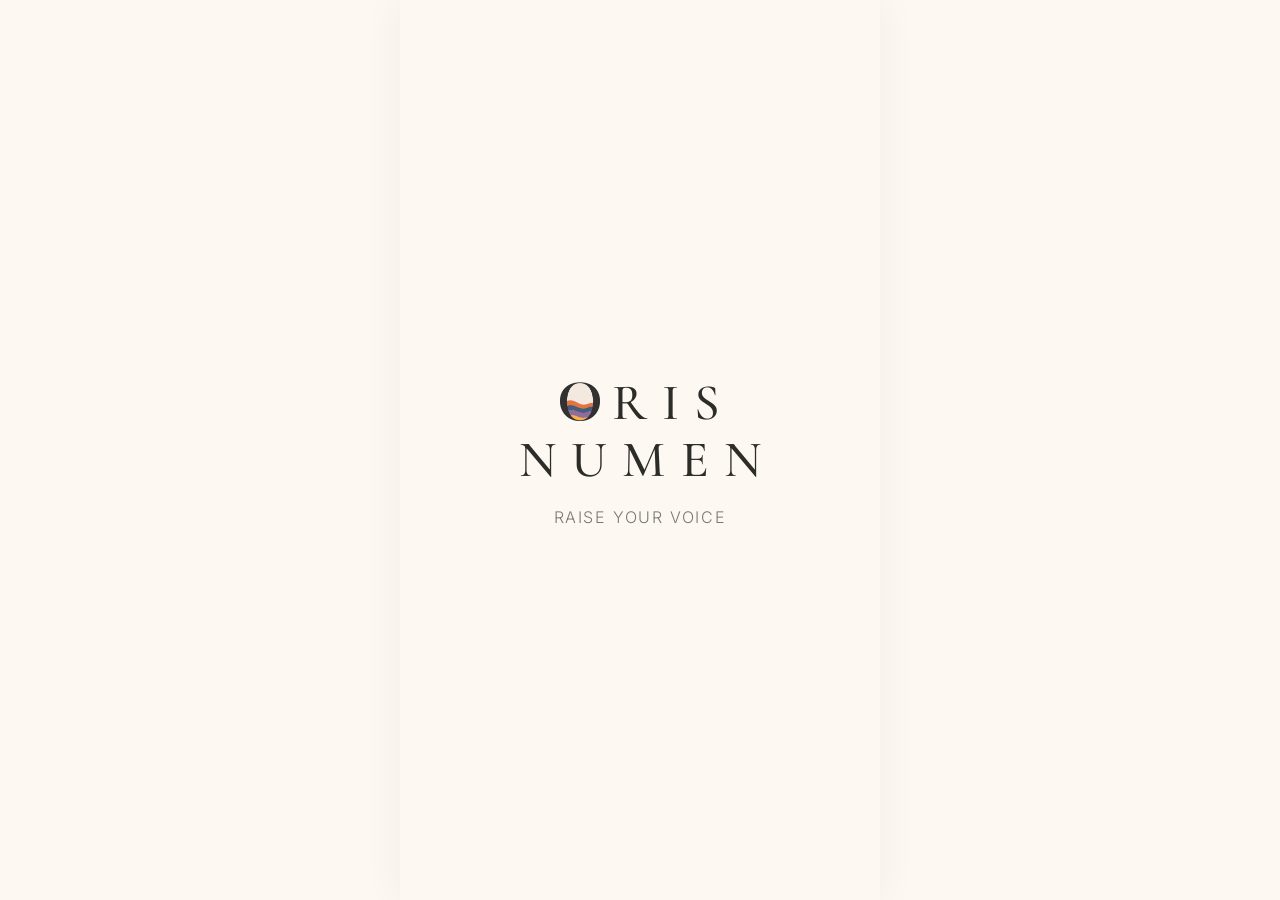
<file: index.html>
<!DOCTYPE html>
<html lang="es">
<head>
    <meta charset="UTF-8">
    <meta name="viewport" content="width=device-width, initial-scale=1.0, maximum-scale=1.0, user-scalable=no, viewport-fit=cover">
    <meta name="description" content="Oris Numen — Canaliza tus mensajes al divino a través de frecuencias sagradas. Plegarias, confesiones, perdón y agradecimiento.">
    <title>Oris Numen</title>
    <link rel="icon" type="image/png" href="favicon.png">
    <!-- Local Fonts -->
    <link rel="stylesheet" href="css/fonts.css">

    <!-- Stylesheets -->
    <link rel="stylesheet" href="css/style.css?v=2.0.268">
    <link rel="stylesheet" href="css/animations.css?v=2.0.268">
</head>
<body>
    <div class="app-container">

        <!-- Screen 1: Splash Screen -->
        <div id="splash-screen" class="screen active">
            <div class="splash-content breathe-anim">
                <div class="splash-title-anim">
                    <div class="splash-line1">
                        <img src="Inicial.png" alt="O" class="splash-o-img"><span class="letter">R</span><span class="letter">I</span><span class="letter">S</span>
                    </div>
                    <div class="splash-line2">
                        <span class="letter">N</span><span class="letter">U</span><span class="letter">M</span><span class="letter">E</span><span class="letter">N</span>
                    </div>
                </div>
                <p class="splash-subtitle" data-i18n="splash.subtitle">Eleva tu voz</p>
            </div>
        </div>

        <!-- Screen 2: Home Screen -->
        <div id="home-screen" class="screen">
            <header class="home-header">
                <div class="header-content">
                    <div class="header-titles">
                        <h1 class="home-title">Oris Numen</h1>
                        <p class="home-subtitle" data-i18n="home.subtitle">Canaliza tu mensaje al divino</p>
                    </div>
                    <button id="btn-hamburger" class="btn-hamburger" aria-label="Abrir menú">
                        <div class="hamburger-line short-top"></div>
                        <div class="hamburger-line"></div>
                        <div class="hamburger-line short-bottom"></div>
                    </button>
                </div>
            </header>

            <div class="cards-container">
                <!-- Card 1: Plegaria / Humilis -->
                <div class="message-card" data-type="humilis" data-freq="88" data-color="#7B5EA7" style="--card-delay: 0s;">
                    <div class="card-accent" style="background-color: #7B5EA7;"></div>
                    <div class="card-content">
                        <div class="card-icon-container">
                            <img class="card-icon" src="assets/images/humilis.jpg" alt="Plegaria">
                        </div>
                        <div class="card-text">
                            <h3 class="card-title" id="card-humilis-title" data-i18n="freq.humilis.type">Plegaria</h3>
                            <span class="card-freq" data-freq-card="humilis"></span>
                            <p class="card-desc" data-i18n="card.humilis.desc">Petición y Súplica</p>
                        </div>
                    </div>
                </div>

                <!-- Card 2: Confesión / Revelatio -->
                <div class="message-card" data-type="revelatio" data-freq="555" data-color="#D4845A" style="--card-delay: 0.1s;">
                    <div class="card-accent" style="background-color: #D4845A;"></div>
                    <div class="card-content">
                        <div class="card-icon-container">
                            <img class="card-icon" src="assets/images/revelatio.jpg" alt="Confesión">
                        </div>
                        <div class="card-text">
                            <h3 class="card-title" id="card-revelatio-title" data-i18n="freq.revelatio.type">Confesión</h3>
                            <span class="card-freq" data-freq-card="revelatio"></span>
                            <p class="card-desc" data-i18n="card.revelatio.desc">Confesión y Sinceridad</p>
                        </div>
                    </div>
                </div>

                <!-- Card 3: Perdón / Absolutio -->
                <div class="message-card" data-type="absolutio" data-freq="777" data-color="#5A8BB5" style="--card-delay: 0.2s;">
                    <div class="card-accent" style="background-color: #5A8BB5;"></div>
                    <div class="card-content">
                        <div class="card-icon-container">
                            <img class="card-icon" src="assets/images/absolutio.jpg" alt="Perdón">
                        </div>
                        <div class="card-text">
                            <h3 class="card-title" id="card-absolutio-title" data-i18n="freq.absolutio.type">Perdón</h3>
                            <span class="card-freq" data-freq-card="absolutio"></span>
                            <p class="card-desc" data-i18n="card.absolutio.desc">Perdón y Reconciliación</p>
                        </div>
                    </div>
                </div>

                <!-- Card 4: Agradecimiento / Gratia -->
                <div class="message-card" data-type="gratia" data-freq="1012" data-color="#D4B85A" style="--card-delay: 0.3s;">
                    <div class="card-accent" style="background-color: #D4B85A;"></div>
                    <div class="card-content">
                        <div class="card-icon-container">
                            <img class="card-icon" src="assets/images/gratia.jpg" alt="Agradecimiento">
                        </div>
                        <div class="card-text">
                            <h3 class="card-title" id="card-gratia-title" data-i18n="freq.gratia.type">Agradecimiento</h3>
                            <span class="card-freq" data-freq-card="gratia"></span>
                            <p class="card-desc" data-i18n="card.gratia.desc">Agradecimiento y Alabanza</p>
                        </div>
                    </div>
                </div>
            </div>

            <div class="home-description">
                <p data-i18n="home.desc" data-i18n-html="true">Escribe tu plegaria, confesión, petición de perdón o agradecimiento y permítele transformarse en energía pura mediante ondas de sonido calibradas para elevar tu voz hasta lo celestial.</p>
            </div>
            
            <div class="home-logo">
                <div class="home-logo-circle">O</div>
            </div>
            
        </div>

        <!-- Frequency Info Overlay -->
        <div id="freq-info-overlay" class="overlay">
            <div class="overlay-backdrop"></div>
            <div class="overlay-card">
                <button id="btn-close-overlay" class="btn-close-overlay">×</button>
                <div id="overlay-freq-dot" class="overlay-freq-dot"></div>
                <h2 id="overlay-freq-name" class="overlay-freq-name">Frecuencia Humilis</h2>
                <span id="overlay-freq-hz" class="overlay-freq-hz">88 Hz</span>
                <div class="overlay-divider"></div>
                <div class="overlay-section">
                    <h4 class="overlay-label" data-i18n="freq.purpose">Propósito</h4>
                    <p id="overlay-purpose" class="overlay-text"></p>
                </div>
                <div class="overlay-section">
                    <h4 class="overlay-label" data-i18n="freq.effect">Efecto</h4>
                    <p id="overlay-effect" class="overlay-text"></p>
                </div>
                <button id="btn-write" class="btn-write" data-i18n="btn.write">Escribir Mensaje</button>
            </div>
        </div>


        <!-- Screen 3: Write Screen -->
        <div id="write-screen" class="screen">
            <div class="write-header">
                <button id="btn-back" class="btn-back" data-i18n="btn.back" data-i18n-html>&larr; Volver</button>
                                <button id="btn-guide" class="btn-back" style="left: auto; right: 16px;" data-i18n="btn.guide">Instrucciones</button>
                <div class="freq-indicator-container">
                    <div id="write-freq-dot" class="freq-dot shimmer-anim"></div>
                    <div class="freq-titles">
                        <span id="write-freq-name" class="freq-name">Frecuencia Humilis</span>
                        <span id="write-freq-hz" class="freq-hz">88 Hz</span>
                    </div>
                </div>
            </div>

            <div class="write-body">
                <div class="freq-info">
                    <p id="write-purpose" class="write-purpose">Plegaria</p>
                    <p id="write-effect" class="write-effect">Eleva la voz del suplicante desde la humildad terrenal directamente hacia lo divino.</p>
                </div>

                <textarea id="message-input" data-i18n-attr="placeholder:write.placeholder" placeholder="Escribe tu mensaje aquí..." spellcheck="false" readonly></textarea>

                <div class="write-footer">
                    <button id="btn-send" class="btn-send" data-i18n="btn.send">Canalizar Mensaje</button>
                </div>
            </div>
        </div>

        <!-- Screen 4: Channeling Screen -->
        <div id="channeling-screen" class="screen">
            <div class="channeling-content">
                <div class="channeling-header">
                    <p id="channeling-label" class="channeling-label">Canalizando a través de la Frecuencia...</p>
                    <p id="channeling-sublabel" class="channeling-sublabel">para su transformación en energía</p>
                </div>

                <div id="timer-display" class="timer-display">15:00</div>

                <div class="canvas-container">
                    <canvas id="waveform-canvas"></canvas>
                </div>

                <!-- Elements section -->
                <div class="elements-section">
                    <div class="elements-label-wrapper">
                        <div class="elements-label-row">
                            <span class="elements-line"></span>
                            <p class="elements-label" data-i18n="elements.add">AÑADIR ELEMENTOS</p>
                            <span class="elements-line"></span>
                        </div>
                        <div class="elements-dot-row">
                            <span class="elements-subline"></span>
                            <span class="elements-dot"></span>
                            <span class="elements-subline"></span>
                        </div>
                    </div>
                    <div class="elements-grid">
                        <!-- Aire (Verde) -->
                        <button class="element-btn" id="elem-aire" data-element="aire" data-color="#7CA982" aria-label="Aire">
                            <svg viewBox="0 0 80 80" fill="none" xmlns="http://www.w3.org/2000/svg" class="element-icon">
                                <circle cx="40" cy="40" r="34" stroke="currentColor" stroke-width="1.5"/>
                                <line x1="40" y1="12" x2="40" y2="68" stroke="currentColor" stroke-width="1.5" stroke-linecap="round"/>
                                <path d="M40 20 C24 20 12 28 12 34 C24 34 36 30 40 26 M40 20 C56 20 68 28 68 34 C56 34 44 30 40 26" stroke="currentColor" stroke-width="1.5" stroke-linecap="round" fill="none"/>
                                <path d="M40 32 C22 34 10 44 10 50 C24 48 36 42 40 38 M40 32 C58 34 70 44 70 50 C56 48 44 42 40 38" stroke="currentColor" stroke-width="1.5" stroke-linecap="round" fill="none"/>
                                <path d="M40 44 C26 46 16 56 16 60 C26 58 36 53 40 49 M40 44 C54 46 64 56 64 60 C54 58 44 53 40 49" stroke="currentColor" stroke-width="1.5" stroke-linecap="round" fill="none"/>
                            </svg>
                        </button>
                        <!-- Tierra (Morado) -->
                        <button class="element-btn" id="elem-tierra" data-element="tierra" data-color="#997A9E" aria-label="Tierra">
                            <svg viewBox="0 0 80 80" fill="none" xmlns="http://www.w3.org/2000/svg" class="element-icon">
                                <circle cx="40" cy="40" r="34" stroke="currentColor" stroke-width="1.5"/>
                                <path d="M 40 40 A 6 6 0 0 1 40 28 A 12 12 0 0 1 40 52 A 18 18 0 0 1 40 16 A 24 24 0 0 1 40 64 A 30 30 0 0 1 12 44" stroke="currentColor" stroke-width="1.5" stroke-linecap="round" fill="none"/>
                            </svg>
                        </button>
                        <!-- Agua (Azul) -->
                        <button class="element-btn" id="elem-agua" data-element="agua" data-color="#7096AB" aria-label="Agua">
                            <svg viewBox="0 0 80 80" fill="none" xmlns="http://www.w3.org/2000/svg" class="element-icon">
                                <circle cx="40" cy="40" r="34" stroke="currentColor" stroke-width="1.5"/>
                                <path d="M14 28 Q 27 20 40 28 T 66 28" stroke="currentColor" stroke-width="1.5" stroke-linecap="round" fill="none"/>
                                <path d="M9 38 Q 24.5 30 40 38 T 71 38" stroke="currentColor" stroke-width="1.5" stroke-linecap="round" fill="none"/>
                                <path d="M9 48 Q 24.5 40 40 48 T 71 48" stroke="currentColor" stroke-width="1.5" stroke-linecap="round" fill="none"/>
                                <path d="M14 58 Q 27 50 40 58 T 66 58" stroke="currentColor" stroke-width="1.5" stroke-linecap="round" fill="none"/>
                            </svg>
                        </button>
                        <!-- Fuego (Amarillo) -->
                        <button class="element-btn" id="elem-fuego" data-element="fuego" data-color="#CBA858" aria-label="Fuego">
                            <svg viewBox="0 0 80 80" fill="none" xmlns="http://www.w3.org/2000/svg" class="element-icon">
                                <circle cx="40" cy="40" r="34" stroke="currentColor" stroke-width="1.5"/>
                                <path d="M40 70 C24 70 16 58 16 44 C16 30 28 20 38 10 C34 22 42 26 40 34 C44 26 52 24 54 18 C64 28 66 40 64 50 C60 64 48 70 40 70 Z" stroke="currentColor" stroke-width="1.5" stroke-linecap="round" stroke-linejoin="round" fill="none"/>
                                <path d="M38 70 C28 66 26 56 30 48 C34 42 32 38 34 34 C40 40 46 48 44 56 C42 64 38 70 38 70 Z" stroke="currentColor" stroke-width="1.5" stroke-linecap="round" stroke-linejoin="round" fill="none"/>
                            </svg>
                        </button>
                    </div>
                </div>

                <div class="channeling-footer">
                    <p class="channeling-info" data-i18n="channeling.info">Concéntrate en tu mensaje durante la canalización. (Puedes apagar la pantalla)</p>
                    <button id="btn-cancel" class="btn-cancel" data-i18n="btn.cancel" style="padding: 12px 16px; width: fit-content; margin: 0 auto;">Cancelar</button>
                </div>
            </div>
        </div>

        <!-- Success Screen -->
        <div id="success-screen" class="screen">
            <div class="success-content">
                <h2 class="success-title" data-i18n="success.title" data-i18n-html="true">Mensaje canalizado<br>con éxito</h2>
                <p class="success-subtitle" data-i18n="success.subtitle.divine">Tu mensaje ha sido elevado al divino</p>
                <div style="position: relative; width: 250px; height: 250px; margin: 30px auto 10px;">
                    <canvas id="success-sigil-canvas" class="pulse-glow" width="600" height="600" style="width: 100%; height: 100%; display: block; filter: drop-shadow(0 0 16px currentColor); position: relative; z-index: 2;"></canvas>
                    <svg id="sigil-orbit-container-svg" class="sigil-orbit-svg" viewBox="0 0 300 300" style="position: absolute; top: -25px; left: -25px; width: 300px; height: 300px; pointer-events: none; z-index: 1;">
                        <path id="orbit-path" d="M 150, 150 m -130, 0 a 130,130 0 1,1 260,0 a 130,130 0 1,1 -260,0" fill="none" stroke="none" />
                        <!-- Dynamic achievements injected here -->
                    </svg>
                </div>
                <div class="success-proverb-container" style="margin-top: 15px;">
                    <p id="success-proverb" class="success-proverb"></p>
                </div>
                
                <!-- Notificación de nuevo logro desbloqueado -->
                <div id="achievement-unlocked-notification" class="achievement-notification pulse-glow" style="display: none;">
                    <div class="achievement-notif-icon">
                        <svg viewBox="0 0 24 24" fill="none" stroke="currentColor" stroke-width="2" stroke-linecap="round" stroke-linejoin="round"><path d="M12 2l3.09 6.26L22 9.27l-5 4.87 1.18 6.88L12 17.77l-6.18 3.25L7 14.14 2 9.27l6.91-1.01L12 2z"></path></svg>
                    </div>
                    <div class="achievement-notif-text">
                        <span class="achievement-notif-title" data-i18n="achievements.unlocked_title">¡Nuevo Logro!</span>
                        <span id="achievement-notif-name" class="achievement-notif-name">Nombre del logro</span>
                    </div>
                </div>

                <div style="display: flex; flex-direction: column; align-items: stretch; width: fit-content; gap: 12px; margin-top: 12px;">
                    <p id="btn-universe-message" class="universe-message-link" data-i18n="universe.send_link" style="text-decoration: underline; cursor: pointer; text-align: center; color: var(--color-text-muted); margin-bottom: 8px; font-weight: 400; font-size: 1rem; font-family: var(--font-sans); opacity: 0.8;">Envía tu mensaje al universo</p>
                    <button id="btn-home" class="btn-home" data-i18n="btn.home">Volver al inicio</button>
                    <div style="position: relative; width: 100%; display: flex; justify-content: center;">
                        <button id="link-download-sigil" class="btn-cancel" data-i18n="success.download_sigil" style="display: none; font-family: var(--font-sans); font-weight: 600; padding: 12px 32px; width: 100%; transition: opacity 0.2s ease;">Descargar Sigilo</button>
                        <div id="download-options-container" style="display: none; flex-direction: row; width: max-content; gap: 16px; position: absolute; top: 0; left: 50%; transform: translateX(-50%); opacity: 0; transition: opacity 0.2s ease;">
                            <button id="inline-download-image" class="btn-cancel" data-i18n="success.download_image" style="flex: 1; flex-basis: 0; text-align: center; font-family: var(--font-sans); font-weight: 600; padding: 12px 16px;">Imagen</button>
                            <button id="inline-download-video" class="btn-cancel" data-i18n="success.download_video" style="flex: 1; flex-basis: 0; text-align: center; font-family: var(--font-sans); font-weight: 600; padding: 12px 16px;">Vídeo</button>
                        </div>
                        <div id="inline-loading-container" style="display: none; position: absolute; top: 0; left: 50%; transform: translateX(-50%); width: max-content; padding: 12px 16px;">
                            <p data-i18n="success.generating_video" class="pulse-glow" style="color: #000000; font-size: 1.1rem; text-align: center; margin: 0; font-weight: 400;">Generando ritual visual...</p>
                        </div>
                    </div>
                </div>
            </div>
        </div>

        <!-- Write Card Overlay -->
        <div id="write-card-overlay" class="overlay">
            <div class="overlay-backdrop"></div>
            <div class="write-card">
                <textarea id="write-card-input" data-i18n-attr="placeholder:write.placeholder" placeholder="Escribe tu mensaje aquí..." spellcheck="false" maxlength="250"></textarea>
                <div class="write-card-footer">
                    <div class="char-counter-container">
                        <span id="char-counter" class="char-counter">0/250</span>
                    </div>
                    <div id="write-card-line" class="write-card-line"></div>
                </div>
                <button id="btn-confirm-text" class="btn-confirm-text" data-i18n="write.confirm">Confirmar</button>
            </div>
        </div>

        <!-- Warning Popup — short message -->
        <div id="warning-popup" class="warning-popup" aria-live="assertive">
            <div class="warning-popup-inner">
                <div class="warning-symbol">✦</div>
                <p id="warning-popup-text" class="warning-popup-text"></p>
            </div>
        </div>

        <!-- Sidebar Menu Overlay -->
        <div id="sidebar-overlay" class="overlay sidebar-overlay">
            <div class="overlay-backdrop"></div>
            <div class="sidebar-drawer">
                <div class="sidebar-header">
                    <h2 id="sidebar-title" class="sidebar-title" data-i18n="menu.title">Menú</h2>
                    <button id="btn-close-sidebar" class="btn-close-sidebar">×</button>
                </div>
                <div id="sidebar-main-menu">
                    <ul class="sidebar-menu">
                        <li class="sidebar-item"><a href="#" id="menu-item-lang" data-i18n="menu.language">Idioma</a></li>
                        <li class="sidebar-item"><a href="#" id="menu-item-how-it-works" data-i18n="menu.how_it_works">Cómo funciona</a></li>
                        <li class="sidebar-item"><a href="#" id="menu-item-achievements" data-i18n="menu.achievements">Logros</a></li>
                        <li class="sidebar-item"><a href="#" id="menu-item-evolution" data-i18n="menu.evolution">Evolución espiritual</a></li>
                        <li class="sidebar-item"><a href="#" id="menu-item-history" data-i18n="menu.history">Historial</a></li>
                        <li class="sidebar-item"><a href="#" id="menu-item-testimonials" data-i18n="menu.testimonials">Testimonios</a></li>
                        <li class="sidebar-item"><a href="#" id="menu-item-streak" data-i18n="menu.streak">Días de sintonía</a></li>
                        <li class="sidebar-item"><a href="#" id="menu-item-about" data-i18n="menu.about">Acerca de</a></li>
                    </ul>
                </div>
                <div id="sidebar-lang-menu" class="hidden">
                    <ul class="sidebar-menu">
                        <li class="sidebar-item"><a href="#" data-lang="en" data-i18n="lang.en">Inglés</a></li>
                        <li class="sidebar-item"><a href="#" data-lang="es" data-i18n="lang.es">Español</a></li>
                        <li class="sidebar-item"><a href="#" data-lang="it" data-i18n="lang.it">Italiano</a></li>
                        <li class="sidebar-item"><a href="#" data-lang="la" data-i18n="lang.la">Latín</a></li>
                        <li class="sidebar-item"><a href="#" data-lang="zh" data-i18n="lang.zh">Chino</a></li>
                    </ul>
                </div>
            </div>
        </div>

        <!-- History Overlay -->
        <div id="history-overlay" class="overlay">
            <div class="overlay-backdrop" id="history-backdrop"></div>
            <div class="modal-card">
                <div class="modal-header">
                    <h3 class="modal-title" style="color: purple;" data-i18n="history.title">Historial de Canalizaciones</h3>
                    <button id="btn-close-history" class="btn-close-modal"><svg width="24" height="24" viewBox="0 0 24 24" fill="none" stroke="currentColor" stroke-width="2" stroke-linecap="round" stroke-linejoin="round"><line x1="18" y1="6" x2="6" y2="18"></line><line x1="6" y1="6" x2="18" y2="18"></line></svg></button>
                </div>
                <div class="modal-content" id="history-list">
                    <!-- History items will be injected here via JS -->
                </div>
            </div>
        </div>

        <!-- Share Overlay -->
        <div id="share-overlay" class="overlay">
            <div class="overlay-backdrop" id="share-backdrop"></div>
            <div class="modal-card" style="margin: auto; max-width: 320px;">
                <div class="modal-header">
                    <h3 class="modal-title" data-i18n="share.title">Compartir</h3>
                    <button id="btn-close-share" class="btn-close-modal"><svg width="24" height="24" viewBox="0 0 24 24" fill="none" stroke="currentColor" stroke-width="2" stroke-linecap="round" stroke-linejoin="round"><line x1="18" y1="6" x2="6" y2="18"></line><line x1="6" y1="6" x2="18" y2="18"></line></svg></button>
                </div>
                <div class="modal-content" style="display: flex; flex-direction: column; gap: 12px; margin-top: 16px;">
                    <button id="btn-share-whatsapp" class="btn-share-social btn-share-whatsapp">
                        <svg xmlns="http://www.w3.org/2000/svg" width="24" height="24" viewBox="0 0 24 24" fill="currentColor"><path d="M17.472 14.382c-.297-.149-1.758-.867-2.03-.967-.273-.099-.471-.148-.67.15-.197.297-.767.966-.94 1.164-.173.199-.347.223-.644.075-.297-.15-1.255-.463-2.39-1.475-.883-.788-1.48-1.761-1.653-2.059-.173-.297-.018-.458.13-.606.134-.133.298-.347.446-.52.149-.174.198-.298.298-.497.099-.198.05-.371-.025-.52-.075-.149-.669-1.612-.916-2.207-.242-.579-.487-.5-.669-.51-.173-.008-.371-.01-.57-.01-.198 0-.52.074-.792.372-.272.297-1.04 1.016-1.04 2.479 0 1.462 1.065 2.875 1.213 3.074.149.198 2.096 3.2 5.077 4.487.709.306 1.262.489 1.694.625.712.227 1.36.195 1.871.118.571-.085 1.758-.719 2.006-1.413.248-.694.248-1.289.173-1.413-.074-.124-.272-.198-.57-.347m-5.421 7.403h-.004a9.87 9.87 0 01-5.031-1.378l-.361-.214-3.741.982.998-3.648-.235-.374a9.86 9.86 0 01-1.51-5.26c.001-5.45 4.436-9.884 9.888-9.884 2.64 0 5.122 1.03 6.988 2.898a9.825 9.825 0 012.893 6.994c-.003 5.45-4.437 9.884-9.885 9.884m8.413-18.297A11.815 11.815 0 0012.05 0C5.495 0 .16 5.335.157 11.892c0 2.096.547 4.142 1.588 5.945L.057 24l6.305-1.654a11.882 11.882 0 005.683 1.448h.005c6.554 0 11.89-5.335 11.893-11.893a11.821 11.821 0 00-3.48-8.413Z"/></svg>
                        <span data-i18n="share.whatsapp">Compartir por WhatsApp</span>
                    </button>
                    <button id="btn-share-x" class="btn-share-social btn-share-x">
                        <svg xmlns="http://www.w3.org/2000/svg" width="24" height="24" viewBox="0 0 24 24" fill="currentColor"><path d="M18.244 2.25h3.308l-7.227 8.26 8.502 11.24H16.17l-5.214-6.817L4.99 21.75H1.68l7.73-8.835L1.254 2.25H8.08l4.713 6.231zm-1.161 17.52h1.833L7.084 4.126H5.117z"/></svg>
                        <span data-i18n="share.x">Compartir en X</span>
                    </button>
                    <button id="btn-share-facebook" class="btn-share-social btn-share-facebook">
                        <svg xmlns="http://www.w3.org/2000/svg" width="24" height="24" viewBox="0 0 24 24" fill="currentColor"><path d="M9.101 23.691v-7.98H6.627v-3.667h2.474v-1.58c0-4.085 1.848-5.938 5.858-5.938 1.259 0 2.502.132 2.871.189v3.136h-1.611c-1.653 0-2.128.847-2.128 2.302v1.891h3.633l-.472 3.667h-3.161v7.98h-4.99z"/></svg>
                        <span data-i18n="share.facebook">Compartir en Facebook</span>
                    </button>
                    <button id="btn-share-email" class="btn-share-social btn-share-email">
                        <svg xmlns="http://www.w3.org/2000/svg" width="24" height="24" viewBox="0 0 24 24" fill="none" stroke="currentColor" stroke-width="2" stroke-linecap="round" stroke-linejoin="round"><path d="M4 4h16c1.1 0 2 .9 2 2v12c0 1.1-.9 2-2 2H4c-1.1 0-2-.9-2-2V6c0-1.1.9-2 2-2z"></path><polyline points="22,6 12,13 2,6"></polyline></svg>
                        <span data-i18n="share.email">Compartir por Email</span>
                    </button>
                </div>
            </div>
        </div>

        <!-- Streak Overlay -->
        <div id="streak-overlay" class="overlay">
            <div class="overlay-backdrop" id="streak-backdrop"></div>
            <div class="modal-card streak-modal">
                <div class="modal-header">
                    <h3 class="modal-title" style="color: #000000; font-family: var(--font-serif);" data-i18n="streak.title">Días de sintonía</h3>
                    <button id="btn-close-streak" class="btn-close-modal"><svg width="24" height="24" viewBox="0 0 24 24" fill="none" stroke="currentColor" stroke-width="2" stroke-linecap="round" stroke-linejoin="round"><line x1="18" y1="6" x2="6" y2="18"></line><line x1="6" y1="6" x2="18" y2="18"></line></svg></button>
                </div>
                <div class="modal-body streak-body">
                    <p class="streak-you-are" data-i18n="streak.you_are">Eres</p>
                    <p id="streak-rank-title" class="streak-rank-title">Buscador silencioso</p>
                    <div class="streak-days-container">
                        <svg class="streak-flame-icon" width="28" height="28" viewBox="0 0 24 24" fill="none" stroke="currentColor" stroke-width="1.5" stroke-linecap="round" stroke-linejoin="round"><path d="M12 22c4.97 0 8-3.03 8-8 0-2.52-1.17-5.15-2.91-7.44a15.55 15.55 0 0 0-3.02-3.2.5.5 0 0 0-.78.37c-.16 1.52-.76 3.24-1.81 4.38C10.47 9.2 9.1 9.56 8 9.2a.5.5 0 0 0-.64.55c.24 1.63-.23 3.56-1.42 4.97C4.74 16.12 4 17.78 4 19.5 4 19.5 5.03 22 12 22z"></path><path d="M10 15c0 1.1.9 2 2 2s2-.9 2-2c0-1.1-1-2.5-2-3.5-1 1-2 2.4-2 3.5z"></path></svg>
                        <span id="streak-days-count" class="streak-days-count">0</span>
                        <span id="streak-days-label" class="streak-days-label" data-i18n="streak.days_label">días canalizando</span>
                    </div>
                    <div class="streak-progress-bar-container">
                        <div id="streak-progress-bar" class="streak-progress-bar" style="width: 0%"></div>
                    </div>
                    <p id="streak-next-rank" class="streak-next-rank" data-i18n="streak.next_rank">Siguiente título en X días</p>
                    
                    <!-- Highest Streak Card -->
                    <div class="streak-max-card">
                        <div class="streak-max-header">
                            <svg class="streak-max-trophy" width="14" height="14" viewBox="0 0 24 24" fill="none" stroke="currentColor" stroke-width="2" stroke-linecap="round" stroke-linejoin="round"><path d="M6 9H4.5a2.5 2.5 0 0 1 0-5H6"></path><path d="M18 9h1.5a2.5 2.5 0 0 0 0-5H18"></path><path d="M4 22h16"></path><path d="M10 14.66V17c0 .55-.47.98-.97 1.21C7.85 18.75 7 20.24 7 22"></path><path d="M14 14.66V17c0 .55.47.98.97 1.21C16.15 18.75 17 20.24 17 22"></path><path d="M18 2H6v7a6 6 0 0 0 12 0V2z"></path></svg>
                            <span class="streak-max-label" data-i18n="streak.max_label">Racha más alta</span>
                        </div>
                        <div id="streak-max-title" class="streak-max-title">Buscador silencioso</div>
                        <div id="streak-max-days" class="streak-max-days">0 días consecutivos</div>
                    </div>

                    <p class="streak-explanation" data-i18n="streak.explanation">Esta es tu racha de días consecutivos realizando una o más canalizaciones. Cada cierto número de días alcanzarás un nuevo título espiritual.</p>
                </div>
            </div>
        </div>

        <!-- About Overlay -->
        <div id="about-overlay" class="overlay">
            <div class="overlay-backdrop" id="about-backdrop"></div>
            <div class="modal-card">
                <div class="modal-header">
                      <h3 class="modal-title title-about" data-i18n-html="true" data-i18n="about.title">Acerca de Oris Numen <span style="font-family: 'Inter', sans-serif; font-size: 0.9rem; font-weight: 300; color: #000; white-space: nowrap;">(v 2.3.7)</span></h3>
                      <button id="btn-close-about" class="btn-close-modal"><svg width="24" height="24" viewBox="0 0 24 24" fill="none" stroke="currentColor" stroke-width="2" stroke-linecap="round" stroke-linejoin="round"><line x1="18" y1="6" x2="6" y2="18"></line><line x1="6" y1="6" x2="18" y2="18"></line></svg></button>
                  </div>
                <div class="modal-content">
                    <p data-i18n="about.p1">A lo largo de la historia, la humanidad ha buscado innumerables formas de elevar su voz hacia la divinidad. Oris Numen es nuestra aportación a esa búsqueda: un instrumento digital diseñado para que la fe encuentre un nuevo vehículo de expresión.</p>
                    <p data-i18n="about.p2">Nuestro equipo aborda este proyecto desde una perspectiva técnica e imparcial, sin adscribirse a ninguna fe en concreto, pero con un profundo respeto por la necesidad humana de conectar con algo más grande. Confiamos sinceramente en que esta herramienta te sirva de ayuda y consuelo.</p>
                    <p class="modal-disclaimer" data-i18n="about.p3">Todos los fondos recaudados a través de las opciones de pago y mejoras tienen un único fin: mantener viva la aplicación, costear su desarrollo técnico y permitirnos seguir mejorando tu experiencia.</p>
                </div>
            </div>
        </div>

        <!-- How It Works Overlay -->
        <div id="how-it-works-overlay" class="overlay">
            <div class="overlay-backdrop" id="how-it-works-backdrop"></div>
            <div class="modal-card">
                <div class="modal-header">
                    <h3 class="modal-title title-how-it-works" data-i18n="how_it_works.title">Cómo funciona</h3>
                    <button id="btn-close-how-it-works" class="btn-close-modal"><svg width="24" height="24" viewBox="0 0 24 24" fill="none" stroke="currentColor" stroke-width="2" stroke-linecap="round" stroke-linejoin="round"><line x1="18" y1="6" x2="6" y2="18"></line><line x1="6" y1="6" x2="18" y2="18"></line></svg></button>
                </div>
                <div class="modal-content">
                    <p data-i18n="how_it_works.p1" data-i18n-html="true">La <strong>ciencia</strong> y la <strong>espiritualidad</strong> encuentran un punto de <strong>unión</strong> en el <strong>sonido</strong>. <strong>Oris Numen</strong> utiliza principios de <strong>resonancia acústica</strong> y <strong>Brainwave Entrainment</strong> para potenciar la intención de tu mensaje.</p>
                    <p data-i18n="how_it_works.p2" data-i18n-html="true">Cuando te expones a <strong>frecuencias</strong> específicas (como los tonos <strong>Solfeggio</strong>), se produce un fenómeno conocido como <em>respuesta de seguimiento de frecuencia</em>. <strong>Estudios</strong> neuroacústicos sugieren que nuestras <strong>ondas</strong> <strong>cerebrales</strong> tienden a sincronizarse con el ritmo del estímulo sonoro externo.</p>
                    <p data-i18n="how_it_works.p3" data-i18n-html="true">Al <strong>alinear</strong> tu estado <strong>mental</strong> con <strong>frecuencias</strong> asociadas a la gratitud, el alivio o la sanación, tu mensaje se emite desde un estado de mayor coherencia electromagnética. La visualización de la onda asegura que la vibración impregne tu texto actuando como un catalizador hacia lo divino.</p>
                </div>
            </div>
        </div>

        <!-- Achievements Overlay -->
        <div id="achievements-overlay" class="overlay">
            <div class="overlay-backdrop" id="achievements-backdrop"></div>
            <div class="modal-card achievements-modal">
                <div class="modal-header">
                    <h3 class="modal-title" style="color: #D4B85A;" data-i18n="menu.achievements">Logros</h3>
                    <button id="btn-close-achievements" class="btn-close-modal"><svg width="24" height="24" viewBox="0 0 24 24" fill="none" stroke="currentColor" stroke-width="2" stroke-linecap="round" stroke-linejoin="round"><line x1="18" y1="6" x2="6" y2="18"></line><line x1="6" y1="6" x2="18" y2="18"></line></svg></button>
                </div>
                <div class="modal-content achievements-content">
                    <p class="achievements-desc" data-i18n="achievements.desc">Sigue el camino del devoto y desbloquea los sellos sagrados.</p>
                    <div id="achievements-grid" class="achievements-grid">
                        <!-- Achievements will be injected here via JS -->
                    </div>
                </div>
            </div>
        </div>

        <!-- Testimonials Overlay -->
        <div id="testimonials-overlay" class="overlay">
            <div class="overlay-backdrop" id="testimonials-backdrop"></div>
            <div class="modal-card">
                <div class="modal-header">
                    <h3 class="modal-title title-testimonials" data-i18n="testimonials.title">Testimonios</h3>
                    <button id="btn-close-testimonials" class="btn-close-modal"><svg width="24" height="24" viewBox="0 0 24 24" fill="none" stroke="currentColor" stroke-width="2" stroke-linecap="round" stroke-linejoin="round"><line x1="18" y1="6" x2="6" y2="18"></line><line x1="6" y1="6" x2="18" y2="18"></line></svg></button>
                </div>
                <div class="modal-content">
                    <div class="testimonial-item">
                        <div class="testimonial-stars">★★★★★</div>
                        <p class="testimonial-text" data-i18n="testimonials.t1">"Nunca pensé que una aplicación pudiera darme tanta paz. Escribir mis súplicas y ver cómo se transforman en frecuencias me ha ayudado a sobrellevar un momento de gran ansiedad."</p>
                        <p class="testimonial-location" data-i18n="testimonials.l1">- Desde España</p>
                    </div>
                    <hr class="testimonial-divider">
                    <div class="testimonial-item">
                        <div class="testimonial-stars">★★★★<span class="half-star">★</span></div>
                        <p class="testimonial-text" data-i18n="testimonials.t2">"Al principio era escéptico, pero el uso continuo de la frecuencia de Gratitud ha cambiado mi forma de empezar el día. Me siento más conectado."</p>
                        <p class="testimonial-location" data-i18n="testimonials.l2">- Desde EE.UU.</p>
                    </div>
                    <hr class="testimonial-divider">
                    <div class="testimonial-item">
                        <div class="testimonial-stars">★★★★★</div>
                        <p class="testimonial-text" data-i18n="testimonials.t3">"Pude canalizar un mensaje para mi abuela que estaba enferma y, de alguna forma, sentí que la energía le llegaba. Es una herramienta preciosa."</p>
                        <p class="testimonial-location" data-i18n="testimonials.l3">- Desde Colombia</p>
                    </div>
                    <hr class="testimonial-divider">
                    <div class="testimonial-item">
                        <div class="testimonial-stars">★★★★★</div>
                        <p class="testimonial-text" data-i18n="testimonials.t4">"La frecuencia de Revelatio me permitió encontrar claridad en una decisión difícil. La interfaz es solemne y ayuda a la concentración."</p>
                        <p class="testimonial-location" data-i18n="testimonials.l4">- Desde Italia</p>
                    </div>
                    <hr class="testimonial-divider">
                    <div class="testimonial-item">
                        <div class="testimonial-stars">★★★★<span class="half-star">★</span></div>
                        <p class="testimonial-text" data-i18n="testimonials.t5">"Lo utilizo como complemento a mis meditaciones diarias. El sonido es envolvente y realmente sientes una resonancia interior."</p>
                        <p class="testimonial-location" data-i18n="testimonials.l5">- Desde Francia</p>
                    </div>
                    <hr class="testimonial-divider">
                    <div class="testimonial-item">
                        <div class="testimonial-stars">★★★★★</div>
                        <p class="testimonial-text" data-i18n="testimonials.t6">"Confesar mis cargas aquí antes de dormir me ha quitado un peso de encima inmenso. El anonimato y la transmutación del mensaje son liberadores."</p>
                        <p class="testimonial-location" data-i18n="testimonials.l6">- Desde Venezuela</p>
                    </div>
                    <hr class="testimonial-divider">
                    <div class="testimonial-item">
                        <div class="testimonial-stars">★★★★★</div>
                        <p class="testimonial-text" data-i18n="testimonials.t7">"Una experiencia digital pero profundamente espiritual. Se nota que está hecha con mucho respeto y base sonora. Totalmente recomendada."</p>
                        <p class="testimonial-location" data-i18n="testimonials.l7">- Desde Tailandia</p>
                    </div>
                    <hr class="testimonial-divider">
                    <div class="testimonial-item">
                        <div class="testimonial-stars">★★★★★</div>
                        <p class="testimonial-text" data-i18n="testimonials.t8">"Me encanta encender la app por las noches, apagar la pantalla de mi celular y usar el sonido de la canalización para conciliar el sueño. Es sumamente relajante y me da mucha paz."</p>
                        <p class="testimonial-location" data-i18n="testimonials.l8">- Desde México</p>
                    </div>
                    <hr class="testimonial-divider">
                    <div class="testimonial-item">
                        <div class="testimonial-stars">★★★★★</div>
                        <p class="testimonial-text" data-i18n="testimonials.t9">"Mi evolución espiritual ya va por 27 canalizaciones y subiendo. Cada vez que el mandala geométrico crece siento una paz interior inexplicable, esta herramienta se ha vuelto vital en mis mañanas."</p>
                        <p class="testimonial-location" data-i18n="testimonials.l9">- Desde Argentina</p>
                    </div>
                </div>
            </div>
        </div>

        <!-- Upgrades Overlay (Hidden for now, left as structure if needed later) -->
        <div id="upgrades-overlay" class="overlay" style="display: none;">
            <div class="overlay-backdrop" id="upgrades-backdrop"></div>
            <div class="modal-card">
                <div class="modal-header">
                    <h3 class="modal-title" style="color: purple;" data-i18n="menu.upgrades">Mejoras</h3>
                    <button id="btn-close-upgrades" class="btn-close-modal"><svg width="24" height="24" viewBox="0 0 24 24" fill="none" stroke="currentColor" stroke-width="2" stroke-linecap="round" stroke-linejoin="round"><line x1="18" y1="6" x2="6" y2="18"></line><line x1="6" y1="6" x2="18" y2="18"></line></svg></button>
                </div>
                <div class="modal-body" style="text-align: center; color: var(--color-text-muted);">
                    <p data-i18n="upgrades.premium_text">Actualiza a la versión premium para desbloquear más frecuencias, elementos interactivos y funciones exclusivas de canalización profunda.</p>
                    <button id="btn-unlock-upgrades" class="btn-upgrade" data-i18n="btn.unlock">Desbloquear mejoras</button>
                </div>
            </div>
        </div>

        <!-- Evolution Overlay -->
        
        <!-- Guide Overlay -->
        <div id="guide-overlay" class="overlay">
            <div class="overlay-backdrop" id="guide-backdrop"></div>
              <div class="modal-card guide-modal">
                  <div class="modal-header">
                      <h3 class="modal-title" style="color: #000000; font-family: var(--font-serif); font-size: 1.8rem; font-weight: 500; text-align: left; line-height: 1.1; margin-bottom: 12px;" data-i18n="guide.title" data-i18n-html="true">Guía para la<br>Canalización</h3>
                      <button id="btn-close-guide" class="btn-close-modal"><svg width="24" height="24" viewBox="0 0 24 24" fill="none" stroke="currentColor" stroke-width="2" stroke-linecap="round" stroke-linejoin="round"><line x1="18" y1="6" x2="6" y2="18"></line><line x1="6" y1="6" x2="18" y2="18"></line></svg></button>
                  </div>
                  
                  <div class="modal-body guide-body" style="text-align: left;">
                      <div class="guide-item">
                          <div class="guide-number" style="color: #7B5EA7;">1.</div>
                          <div class="guide-text">
                              <h4 data-i18n="guide.step1.title" style="color: #333;">Crea tu santuario:</h4>
                              <p data-i18n="guide.step1.desc" style="color: #666;">Busca un espacio en penumbra y silencio, resguardado de cualquier interferencia externa.</p>
                          </div>
                      </div>
                      <div class="guide-item">
                          <div class="guide-number" style="color: #D4845A;">2.</div>
                          <div class="guide-text">
                              <h4 data-i18n="guide.step2.title" style="color: #333;">Consagra el tiempo:</h4>
                              <p data-i18n="guide.step2.desc" style="color: #666;">Reserva al menos 15 minutos de presencia plena para esta experiencia.</p>
                          </div>
                      </div>
                      <div class="guide-item">
                          <div class="guide-number" style="color: #5A8BB5;">3.</div>
                          <div class="guide-text">
                              <h4 data-i18n="guide.step3.title" style="color: #333;">Silencia el mundo exterior:</h4>
                              <p data-i18n="guide.step3.desc" style="color: #666;">Activa el modo «no molestar» en tu dispositivo y desvincúlate de las distracciones cotidianas.</p>
                          </div>
                      </div>
                      <div class="guide-item">
                          <div class="guide-number" style="color: #D4B85A;">4.</div>
                          <div class="guide-text">
                              <h4 data-i18n="guide.step4.title" style="color: #333;">Apaga la luz de la pantalla:</h4>
                              <p data-i18n="guide.step4.desc" style="color: #666;">Deja que la visión física se atenúe para dar paso a la percepción interior.</p>
                          </div>
                      </div>
                      <div class="guide-item">
                          <div class="guide-number" style="color: #ff3333;">5.</div>
                          <div class="guide-text">
                              <h4 data-i18n="guide.step5.title" style="color: #333;">Sostén la intención:</h4>
                              <p data-i18n="guide.step5.desc" style="color: #666;">Mantén tu mente y tu espíritu enfocados en el mensaje mientras permites que la frecuencia sonora resuene y abra el canal.</p>
                          </div>
                      </div>
                      
                      <div class="guide-footer">
                          <p data-i18n="guide.quote">"El canal se abre cuando la intención es clara y el corazón está en silencio."</p>
                      </div>
                      
                      <div id="guide-scroll-indicator" style="position: sticky; bottom: -25px; margin-left: -24px; margin-right: -24px; text-align: center; color: #7B5EA7; pointer-events: none; transition: opacity 0.3s ease; opacity: 0; background: linear-gradient(to bottom, transparent 0%, var(--color-bg-card) 40%, var(--color-bg-card) 100%); padding-top: 40px; padding-bottom: 25px; margin-top: -30px; border-radius: 0 0 var(--radius-lg) var(--radius-lg);">
                          <div class="bounce-anim" style="font-weight: bold;" data-i18n="guide.scroll">↓ Sigue leyendo ↓</div>
                      </div>
                  </div>
              </div>
        </div>

        <div id="evolution-overlay" class="overlay">
            <div class="overlay-backdrop" id="evolution-backdrop"></div>
              <div class="modal-card nucleus-modal">
                  <div class="modal-header nucleus-header">
                      <h3 class="modal-title nucleus-title" style="color: #000000;" data-i18n="evolution.title">Núcleo Espiritual</h3>
                      <button id="btn-close-evolution" class="btn-close-modal"><svg width="24" height="24" viewBox="0 0 24 24" fill="none" stroke="currentColor" stroke-width="2" stroke-linecap="round" stroke-linejoin="round"><line x1="18" y1="6" x2="6" y2="18"></line><line x1="6" y1="6" x2="18" y2="18"></line></svg></button>
                  </div>
                  
                  <div class="modal-body nucleus-body">
                      <!-- 1. Graphic -->
                      <div class="nucleus-canvas-wrapper" style="position: relative; width: 280px; height: 300px; margin: 0 auto 24px auto; display: flex; justify-content: center; align-items: center;">
                          <canvas id="nucleus-canvas" width="280" height="300" style="position: absolute; top: 0; left: 0; z-index: 1;"></canvas>
                          <svg width="280" height="300" viewBox="0 0 280 300" style="position: absolute; top: 0; left: 0; z-index: 2; pointer-events: none;">
                              <defs>
                                  <mask id="nucleus-mask">
                                      <rect width="280" height="300" fill="white" />
                                      <ellipse cx="140" cy="150" rx="103" ry="122" fill="black" />
                                  </mask>
                                  <mask id="ring-mask">
                                      <rect width="280" height="300" fill="white" />
                                      <ellipse cx="140" cy="150" rx="103" ry="122" fill="black" />
                                  </mask>
                              </defs>
                              <rect width="280" height="300" fill="#FDF8F2" mask="url(#nucleus-mask)" />
                              <ellipse cx="140" cy="150" rx="128" ry="130" fill="#2d2b29" mask="url(#ring-mask)" />
                          </svg>
                          <div id="evolution-numinosity-state" style="position: absolute; top: 38%; transform: translateY(-50%); text-align: center; font-family: var(--font-serif); font-size: 1.7rem; font-weight: 700; z-index: 10; pointer-events: none; opacity: 0; transition: opacity 1.5s ease;" data-i18n="evolution.state.default">Despertando</div>
                      </div>
                      
                      <!-- 3. Text -->
                      <p id="evolution-explanation" class="nucleus-explanation" data-i18n="evolution.explanation">Cada vez que canalizas un mensaje, tu núcleo espiritual desarrolla un nuevo nivel, volviéndose más majestuoso e iluminado.</p>
                      
                      <!-- 4. Stats Grid -->
                      <div class="nucleus-stats-grid">
                          <div class="nucleus-stat-box">
                              <div class="stat-icon"><svg width="24" height="24" viewBox="0 0 24 24" fill="none" stroke="currentColor" stroke-width="1.5" stroke-linecap="round" stroke-linejoin="round"><polyline points="22 12 18 12 15 21 9 3 6 12 2 12"></polyline></svg></div>
                              <span class="stat-label" data-i18n="evolution.count_label" style="white-space: pre-wrap; text-align: center; line-height: 1.2;">CANALIZACIONES</span>
                              <span class="stat-value" id="nucleus-count-display">0</span>
                          </div>
                          <div class="nucleus-stat-box">
                              <div class="stat-icon"><svg id="numinosity-sun-icon" width="24" height="24" viewBox="0 0 24 24" fill="none" stroke="currentColor" stroke-width="1.5" stroke-linecap="round" stroke-linejoin="round"><circle cx="12" cy="12" r="5"></circle><line x1="12" y1="1" x2="12" y2="3"></line><line x1="12" y1="21" x2="12" y2="23"></line><line x1="4.22" y1="4.22" x2="5.64" y2="5.64"></line><line x1="18.36" y1="18.36" x2="19.78" y2="19.78"></line><line x1="1" y1="12" x2="3" y2="12"></line><line x1="21" y1="12" x2="23" y2="12"></line><line x1="4.22" y1="19.78" x2="5.64" y2="18.36"></line><line x1="18.36" y1="5.64" x2="19.78" y2="4.22"></line></svg></div>
                              <span class="stat-label" data-i18n="evolution.state.label" style="white-space: pre-wrap; text-align: center; line-height: 1.2;">ESTADO DE NUMENOSIDAD</span>
                              <span id="evolution-numinosity-percentage" class="stat-value"></span>
                          </div>
                      </div>
                      
                      <!-- 5. Footer -->
                      <p class="nucleus-footer">
                          <svg width="12" height="12" viewBox="0 0 24 24" fill="none" stroke="currentColor" stroke-width="2" stroke-linecap="round" stroke-linejoin="round" style="margin-right: 4px; display: inline-block; vertical-align: middle;"><path d="M20.84 4.61a5.5 5.5 0 0 0-7.78 0L12 5.67l-1.06-1.06a5.5 5.5 0 0 0-7.78 7.78l1.06 1.06L12 21.23l7.78-7.78 1.06-1.06a5.5 5.5 0 0 0 0-7.78z"></path></svg>
                          <span data-i18n="evolution.footer">Tu núcleo es único. Cuídalo, escúchalo, ilumínalo.</span>
                      </p>
                  </div></div>
        </div>

        <div id="universe-modal-overlay" class="overlay">
            <div class="overlay-backdrop"></div>
            <div class="modal-card">
                <div class="modal-header">
                    <h3 class="modal-title" style="color: var(--color-text-primary); font-family: var(--font-serif);" data-i18n="universe.modal_title">Envío al Universo</h3>
                    <button id="btn-close-universe-modal" class="btn-close-modal"><svg width="24" height="24" viewBox="0 0 24 24" fill="none" stroke="currentColor" stroke-width="2" stroke-linecap="round" stroke-linejoin="round"><line x1="18" y1="6" x2="6" y2="18"></line><line x1="6" y1="6" x2="18" y2="18"></line></svg></button>
                </div>
                <div class="modal-body" id="universe-intro-container" style="display: block;">
                    <p data-i18n="universe.modal_text1" style="color: var(--color-text-muted); font-family: var(--font-sans); font-size: 1rem; font-weight: 400; margin-bottom: 24px; line-height: 1.5;">Aceptas enviar tu mensaje al universo de forma anónima y a cambio recibir un mensaje de un usuario o de un canalizador de la aplicación.</p>
                    <button id="btn-accept-universe" class="btn-confirm-text" data-i18n="universe.btn_accept">Aceptar</button>
                </div>
                
                <div class="modal-body" id="universe-searching-container" style="display: none; flex-direction: column; align-items: center; justify-content: center; opacity: 0; transition: opacity 1s ease; padding: 20px 0;">
                    <div id="universe-spinner-wrapper" style="position: relative; width: 64px; height: 64px; margin-bottom: 32px;">
                        <div id="universe-spinner" style="width: 100%; height: 100%; border: 3px solid rgba(0,0,0,0.1); border-top-color: var(--color-text-primary); border-radius: 50%; animation: spin 1s linear infinite; box-sizing: border-box;"></div>
                        <p id="universe-searching-counter" style="position: absolute; top: 50%; left: 50%; transform: translate(-50%, -50%); font-size: 1.4rem; font-family: var(--font-serif); color: var(--color-text-secondary); margin: 0; line-height: 1;">0sg</p>
                    </div>
                    <p id="universe-searching-text" style="font-size: 1rem; font-weight: 400; font-family: var(--font-sans); color: var(--color-text-muted); margin-bottom: 8px; text-align: center; width: 100%;" data-i18n="universe.searching">Buscando canalización...</p>
                </div>

                <div class="modal-body" id="universe-received-container" style="display: none; flex-direction: column; align-items: stretch; opacity: 0; transition: opacity 1.5s ease; max-height: 60vh; overflow-y: auto;">
                    <div style="text-align: center; font-family: var(--font-sans); font-size: 1rem; font-weight: 400; color: var(--color-text-primary); margin-bottom: 24px; padding-bottom: 12px; border-bottom: 1px solid rgba(0,0,0,0.1);">
                        <span id="universe-msg-from" data-i18n="universe.from">desde</span> <span id="universe-msg-country">Japón</span>
                        <div style="font-size: 1rem; font-weight: 400; margin-top: 8px; font-family: var(--font-sans); color: var(--color-text-secondary); line-height: 1.4;" id="universe-msg-details">
                            <!-- Details populated via JS -->
                        </div>
                    </div>
                    <div class="success-proverb-container" style="display: flex; align-items: center; justify-content: center; margin-bottom: 24px; min-height: 100px;">
                        <p id="universe-msg-text" style="font-family: var(--font-sans); font-size: 1rem; font-weight: 400; text-align: left; margin: 0;"></p>
                    </div>
                    
                    <p id="btn-translate-message" style="display: none; text-decoration: underline; cursor: pointer; text-align: center; color: var(--color-text-muted); margin: 0 auto 20px auto; font-weight: 400; font-size: 1rem; font-family: var(--font-sans); opacity: 0.8;">Traducir mensaje</p>

                    <div style="width: 100%; display: flex; flex-direction: column; gap: 12px; margin-top: auto;">
                        <div style="width: 100%; display: flex; flex-direction: column; align-items: center;">
                            <button id="btn-send-gratitude" class="btn-cancel" data-i18n="universe.send_gratitude" style="font-family: var(--font-sans); font-weight: 600; padding: 12px 32px; width: 100%; transition: opacity 0.2s ease;">Enviar Gratitud</button>
                            <p id="text-gratitude-sent" style="display: none; font-family: var(--font-sans); font-size: 0.9rem; color: var(--color-text-muted); margin: 8px 0 0 0;" data-i18n="universe.gratitude_sent">Gratitud enviada</p>
                        </div>
                        <button id="btn-universe-close" class="btn-home" style="width: 100%; margin: 0;" data-i18n="universe.close">Cerrar</button>
                    </div>
                </div>
            </div>
        </div>

        <!-- Evil Mode Overlay -->
        <div id="evil-overlay" class="overlay evil-overlay">
            <div class="evil-backdrop"></div>
            <div class="evil-card">
                <h2 class="evil-title" data-i18n="evil.title">comunicación con el maligno.</h2>
                <p class="evil-subtitle" data-i18n="evil.subtitle">(úsala bajo tu propia responsabilidad).</p>
                <textarea id="evil-input" data-i18n-attr="placeholder:evil.placeholder" placeholder="Escribe tu mensaje aquí..." spellcheck="false"></textarea>
                <button id="btn-evil-channel" class="btn-evil-channel" data-i18n="btn.evil">Canalizar</button>
                <p style="text-align:center; text-decoration:underline; cursor: pointer; color: #ff3333; margin-top: 10px;" id="btn-evil-return" data-i18n="evil.return">Sal de aquí, vuelve a la luz</p>
            </div>
        </div>

    </div>


    <!-- Scripts -->
    <script src="js/translations.js?v=2.0.268"></script>
    <script src="js/audio.js?v=2.0.268"></script>
    <script src="js/waveform.js?v=2.0.268"></script>
    <script src="js/timer.js?v=2.0.268"></script>
    <script src="js/sigil.js?v=2.0.268"></script>
    <script src="js/noise-detector.js?v=2.0.268"></script>
    <script src="js/universe-messages.js?v=2.0.268"></script>
    
    <script src="js/app_v2.js?v=2.0.268"></script>
</body>
</html>
</file>
<file: css/fonts.css>
/* cyrillic-ext */
@font-face {
  font-family: 'Cormorant Garamond';
  font-style: italic;
  font-weight: 400;
  font-display: swap;
  src: url(fonts/font_0.woff2) format('woff2');
  unicode-range: U+0460-052F, U+1C80-1C8A, U+20B4, U+2DE0-2DFF, U+A640-A69F, U+FE2E-FE2F;
}
/* cyrillic */
@font-face {
  font-family: 'Cormorant Garamond';
  font-style: italic;
  font-weight: 400;
  font-display: swap;
  src: url(fonts/font_1.woff2) format('woff2');
  unicode-range: U+0301, U+0400-045F, U+0490-0491, U+04B0-04B1, U+2116;
}
/* vietnamese */
@font-face {
  font-family: 'Cormorant Garamond';
  font-style: italic;
  font-weight: 400;
  font-display: swap;
  src: url(fonts/font_2.woff2) format('woff2');
  unicode-range: U+0102-0103, U+0110-0111, U+0128-0129, U+0168-0169, U+01A0-01A1, U+01AF-01B0, U+0300-0301, U+0303-0304, U+0308-0309, U+0323, U+0329, U+1EA0-1EF9, U+20AB;
}
/* latin-ext */
@font-face {
  font-family: 'Cormorant Garamond';
  font-style: italic;
  font-weight: 400;
  font-display: swap;
  src: url(fonts/font_3.woff2) format('woff2');
  unicode-range: U+0100-02BA, U+02BD-02C5, U+02C7-02CC, U+02CE-02D7, U+02DD-02FF, U+0304, U+0308, U+0329, U+1D00-1DBF, U+1E00-1E9F, U+1EF2-1EFF, U+2020, U+20A0-20AB, U+20AD-20C0, U+2113, U+2C60-2C7F, U+A720-A7FF;
}
/* latin */
@font-face {
  font-family: 'Cormorant Garamond';
  font-style: italic;
  font-weight: 400;
  font-display: swap;
  src: url(fonts/font_4.woff2) format('woff2');
  unicode-range: U+0000-00FF, U+0131, U+0152-0153, U+02BB-02BC, U+02C6, U+02DA, U+02DC, U+0304, U+0308, U+0329, U+2000-206F, U+20AC, U+2122, U+2191, U+2193, U+2212, U+2215, U+FEFF, U+FFFD;
}
/* cyrillic-ext */
@font-face {
  font-family: 'Cormorant Garamond';
  font-style: normal;
  font-weight: 400;
  font-display: swap;
  src: url(fonts/font_5.woff2) format('woff2');
  unicode-range: U+0460-052F, U+1C80-1C8A, U+20B4, U+2DE0-2DFF, U+A640-A69F, U+FE2E-FE2F;
}
/* cyrillic */
@font-face {
  font-family: 'Cormorant Garamond';
  font-style: normal;
  font-weight: 400;
  font-display: swap;
  src: url(fonts/font_6.woff2) format('woff2');
  unicode-range: U+0301, U+0400-045F, U+0490-0491, U+04B0-04B1, U+2116;
}
/* vietnamese */
@font-face {
  font-family: 'Cormorant Garamond';
  font-style: normal;
  font-weight: 400;
  font-display: swap;
  src: url(fonts/font_7.woff2) format('woff2');
  unicode-range: U+0102-0103, U+0110-0111, U+0128-0129, U+0168-0169, U+01A0-01A1, U+01AF-01B0, U+0300-0301, U+0303-0304, U+0308-0309, U+0323, U+0329, U+1EA0-1EF9, U+20AB;
}
/* latin-ext */
@font-face {
  font-family: 'Cormorant Garamond';
  font-style: normal;
  font-weight: 400;
  font-display: swap;
  src: url(fonts/font_8.woff2) format('woff2');
  unicode-range: U+0100-02BA, U+02BD-02C5, U+02C7-02CC, U+02CE-02D7, U+02DD-02FF, U+0304, U+0308, U+0329, U+1D00-1DBF, U+1E00-1E9F, U+1EF2-1EFF, U+2020, U+20A0-20AB, U+20AD-20C0, U+2113, U+2C60-2C7F, U+A720-A7FF;
}
/* latin */
@font-face {
  font-family: 'Cormorant Garamond';
  font-style: normal;
  font-weight: 400;
  font-display: swap;
  src: url(fonts/font_9.woff2) format('woff2');
  unicode-range: U+0000-00FF, U+0131, U+0152-0153, U+02BB-02BC, U+02C6, U+02DA, U+02DC, U+0304, U+0308, U+0329, U+2000-206F, U+20AC, U+2122, U+2191, U+2193, U+2212, U+2215, U+FEFF, U+FFFD;
}
/* cyrillic-ext */
@font-face {
  font-family: 'Cormorant Garamond';
  font-style: normal;
  font-weight: 500;
  font-display: swap;
  src: url(fonts/font_5.woff2) format('woff2');
  unicode-range: U+0460-052F, U+1C80-1C8A, U+20B4, U+2DE0-2DFF, U+A640-A69F, U+FE2E-FE2F;
}
/* cyrillic */
@font-face {
  font-family: 'Cormorant Garamond';
  font-style: normal;
  font-weight: 500;
  font-display: swap;
  src: url(fonts/font_6.woff2) format('woff2');
  unicode-range: U+0301, U+0400-045F, U+0490-0491, U+04B0-04B1, U+2116;
}
/* vietnamese */
@font-face {
  font-family: 'Cormorant Garamond';
  font-style: normal;
  font-weight: 500;
  font-display: swap;
  src: url(fonts/font_7.woff2) format('woff2');
  unicode-range: U+0102-0103, U+0110-0111, U+0128-0129, U+0168-0169, U+01A0-01A1, U+01AF-01B0, U+0300-0301, U+0303-0304, U+0308-0309, U+0323, U+0329, U+1EA0-1EF9, U+20AB;
}
/* latin-ext */
@font-face {
  font-family: 'Cormorant Garamond';
  font-style: normal;
  font-weight: 500;
  font-display: swap;
  src: url(fonts/font_8.woff2) format('woff2');
  unicode-range: U+0100-02BA, U+02BD-02C5, U+02C7-02CC, U+02CE-02D7, U+02DD-02FF, U+0304, U+0308, U+0329, U+1D00-1DBF, U+1E00-1E9F, U+1EF2-1EFF, U+2020, U+20A0-20AB, U+20AD-20C0, U+2113, U+2C60-2C7F, U+A720-A7FF;
}
/* latin */
@font-face {
  font-family: 'Cormorant Garamond';
  font-style: normal;
  font-weight: 500;
  font-display: swap;
  src: url(fonts/font_9.woff2) format('woff2');
  unicode-range: U+0000-00FF, U+0131, U+0152-0153, U+02BB-02BC, U+02C6, U+02DA, U+02DC, U+0304, U+0308, U+0329, U+2000-206F, U+20AC, U+2122, U+2191, U+2193, U+2212, U+2215, U+FEFF, U+FFFD;
}
/* cyrillic-ext */
@font-face {
  font-family: 'Cormorant Garamond';
  font-style: normal;
  font-weight: 600;
  font-display: swap;
  src: url(fonts/font_5.woff2) format('woff2');
  unicode-range: U+0460-052F, U+1C80-1C8A, U+20B4, U+2DE0-2DFF, U+A640-A69F, U+FE2E-FE2F;
}
/* cyrillic */
@font-face {
  font-family: 'Cormorant Garamond';
  font-style: normal;
  font-weight: 600;
  font-display: swap;
  src: url(fonts/font_6.woff2) format('woff2');
  unicode-range: U+0301, U+0400-045F, U+0490-0491, U+04B0-04B1, U+2116;
}
/* vietnamese */
@font-face {
  font-family: 'Cormorant Garamond';
  font-style: normal;
  font-weight: 600;
  font-display: swap;
  src: url(fonts/font_7.woff2) format('woff2');
  unicode-range: U+0102-0103, U+0110-0111, U+0128-0129, U+0168-0169, U+01A0-01A1, U+01AF-01B0, U+0300-0301, U+0303-0304, U+0308-0309, U+0323, U+0329, U+1EA0-1EF9, U+20AB;
}
/* latin-ext */
@font-face {
  font-family: 'Cormorant Garamond';
  font-style: normal;
  font-weight: 600;
  font-display: swap;
  src: url(fonts/font_8.woff2) format('woff2');
  unicode-range: U+0100-02BA, U+02BD-02C5, U+02C7-02CC, U+02CE-02D7, U+02DD-02FF, U+0304, U+0308, U+0329, U+1D00-1DBF, U+1E00-1E9F, U+1EF2-1EFF, U+2020, U+20A0-20AB, U+20AD-20C0, U+2113, U+2C60-2C7F, U+A720-A7FF;
}
/* latin */
@font-face {
  font-family: 'Cormorant Garamond';
  font-style: normal;
  font-weight: 600;
  font-display: swap;
  src: url(fonts/font_9.woff2) format('woff2');
  unicode-range: U+0000-00FF, U+0131, U+0152-0153, U+02BB-02BC, U+02C6, U+02DA, U+02DC, U+0304, U+0308, U+0329, U+2000-206F, U+20AC, U+2122, U+2191, U+2193, U+2212, U+2215, U+FEFF, U+FFFD;
}
/* cyrillic-ext */
@font-face {
  font-family: 'Cormorant Garamond';
  font-style: normal;
  font-weight: 700;
  font-display: swap;
  src: url(fonts/font_5.woff2) format('woff2');
  unicode-range: U+0460-052F, U+1C80-1C8A, U+20B4, U+2DE0-2DFF, U+A640-A69F, U+FE2E-FE2F;
}
/* cyrillic */
@font-face {
  font-family: 'Cormorant Garamond';
  font-style: normal;
  font-weight: 700;
  font-display: swap;
  src: url(fonts/font_6.woff2) format('woff2');
  unicode-range: U+0301, U+0400-045F, U+0490-0491, U+04B0-04B1, U+2116;
}
/* vietnamese */
@font-face {
  font-family: 'Cormorant Garamond';
  font-style: normal;
  font-weight: 700;
  font-display: swap;
  src: url(fonts/font_7.woff2) format('woff2');
  unicode-range: U+0102-0103, U+0110-0111, U+0128-0129, U+0168-0169, U+01A0-01A1, U+01AF-01B0, U+0300-0301, U+0303-0304, U+0308-0309, U+0323, U+0329, U+1EA0-1EF9, U+20AB;
}
/* latin-ext */
@font-face {
  font-family: 'Cormorant Garamond';
  font-style: normal;
  font-weight: 700;
  font-display: swap;
  src: url(fonts/font_8.woff2) format('woff2');
  unicode-range: U+0100-02BA, U+02BD-02C5, U+02C7-02CC, U+02CE-02D7, U+02DD-02FF, U+0304, U+0308, U+0329, U+1D00-1DBF, U+1E00-1E9F, U+1EF2-1EFF, U+2020, U+20A0-20AB, U+20AD-20C0, U+2113, U+2C60-2C7F, U+A720-A7FF;
}
/* latin */
@font-face {
  font-family: 'Cormorant Garamond';
  font-style: normal;
  font-weight: 700;
  font-display: swap;
  src: url(fonts/font_9.woff2) format('woff2');
  unicode-range: U+0000-00FF, U+0131, U+0152-0153, U+02BB-02BC, U+02C6, U+02DA, U+02DC, U+0304, U+0308, U+0329, U+2000-206F, U+20AC, U+2122, U+2191, U+2193, U+2212, U+2215, U+FEFF, U+FFFD;
}
/* cyrillic-ext */
@font-face {
  font-family: 'Inter';
  font-style: normal;
  font-weight: 300;
  font-display: swap;
  src: url(fonts/font_25.woff2) format('woff2');
  unicode-range: U+0460-052F, U+1C80-1C8A, U+20B4, U+2DE0-2DFF, U+A640-A69F, U+FE2E-FE2F;
}
/* cyrillic */
@font-face {
  font-family: 'Inter';
  font-style: normal;
  font-weight: 300;
  font-display: swap;
  src: url(fonts/font_26.woff2) format('woff2');
  unicode-range: U+0301, U+0400-045F, U+0490-0491, U+04B0-04B1, U+2116;
}
/* greek-ext */
@font-face {
  font-family: 'Inter';
  font-style: normal;
  font-weight: 300;
  font-display: swap;
  src: url(fonts/font_27.woff2) format('woff2');
  unicode-range: U+1F00-1FFF;
}
/* greek */
@font-face {
  font-family: 'Inter';
  font-style: normal;
  font-weight: 300;
  font-display: swap;
  src: url(fonts/font_28.woff2) format('woff2');
  unicode-range: U+0370-0377, U+037A-037F, U+0384-038A, U+038C, U+038E-03A1, U+03A3-03FF;
}
/* vietnamese */
@font-face {
  font-family: 'Inter';
  font-style: normal;
  font-weight: 300;
  font-display: swap;
  src: url(fonts/font_29.woff2) format('woff2');
  unicode-range: U+0102-0103, U+0110-0111, U+0128-0129, U+0168-0169, U+01A0-01A1, U+01AF-01B0, U+0300-0301, U+0303-0304, U+0308-0309, U+0323, U+0329, U+1EA0-1EF9, U+20AB;
}
/* latin-ext */
@font-face {
  font-family: 'Inter';
  font-style: normal;
  font-weight: 300;
  font-display: swap;
  src: url(fonts/font_30.woff2) format('woff2');
  unicode-range: U+0100-02BA, U+02BD-02C5, U+02C7-02CC, U+02CE-02D7, U+02DD-02FF, U+0304, U+0308, U+0329, U+1D00-1DBF, U+1E00-1E9F, U+1EF2-1EFF, U+2020, U+20A0-20AB, U+20AD-20C0, U+2113, U+2C60-2C7F, U+A720-A7FF;
}
/* latin */
@font-face {
  font-family: 'Inter';
  font-style: normal;
  font-weight: 300;
  font-display: swap;
  src: url(fonts/font_31.woff2) format('woff2');
  unicode-range: U+0000-00FF, U+0131, U+0152-0153, U+02BB-02BC, U+02C6, U+02DA, U+02DC, U+0304, U+0308, U+0329, U+2000-206F, U+20AC, U+2122, U+2191, U+2193, U+2212, U+2215, U+FEFF, U+FFFD;
}
/* cyrillic-ext */
@font-face {
  font-family: 'Inter';
  font-style: normal;
  font-weight: 400;
  font-display: swap;
  src: url(fonts/font_25.woff2) format('woff2');
  unicode-range: U+0460-052F, U+1C80-1C8A, U+20B4, U+2DE0-2DFF, U+A640-A69F, U+FE2E-FE2F;
}
/* cyrillic */
@font-face {
  font-family: 'Inter';
  font-style: normal;
  font-weight: 400;
  font-display: swap;
  src: url(fonts/font_26.woff2) format('woff2');
  unicode-range: U+0301, U+0400-045F, U+0490-0491, U+04B0-04B1, U+2116;
}
/* greek-ext */
@font-face {
  font-family: 'Inter';
  font-style: normal;
  font-weight: 400;
  font-display: swap;
  src: url(fonts/font_27.woff2) format('woff2');
  unicode-range: U+1F00-1FFF;
}
/* greek */
@font-face {
  font-family: 'Inter';
  font-style: normal;
  font-weight: 400;
  font-display: swap;
  src: url(fonts/font_28.woff2) format('woff2');
  unicode-range: U+0370-0377, U+037A-037F, U+0384-038A, U+038C, U+038E-03A1, U+03A3-03FF;
}
/* vietnamese */
@font-face {
  font-family: 'Inter';
  font-style: normal;
  font-weight: 400;
  font-display: swap;
  src: url(fonts/font_29.woff2) format('woff2');
  unicode-range: U+0102-0103, U+0110-0111, U+0128-0129, U+0168-0169, U+01A0-01A1, U+01AF-01B0, U+0300-0301, U+0303-0304, U+0308-0309, U+0323, U+0329, U+1EA0-1EF9, U+20AB;
}
/* latin-ext */
@font-face {
  font-family: 'Inter';
  font-style: normal;
  font-weight: 400;
  font-display: swap;
  src: url(fonts/font_30.woff2) format('woff2');
  unicode-range: U+0100-02BA, U+02BD-02C5, U+02C7-02CC, U+02CE-02D7, U+02DD-02FF, U+0304, U+0308, U+0329, U+1D00-1DBF, U+1E00-1E9F, U+1EF2-1EFF, U+2020, U+20A0-20AB, U+20AD-20C0, U+2113, U+2C60-2C7F, U+A720-A7FF;
}
/* latin */
@font-face {
  font-family: 'Inter';
  font-style: normal;
  font-weight: 400;
  font-display: swap;
  src: url(fonts/font_31.woff2) format('woff2');
  unicode-range: U+0000-00FF, U+0131, U+0152-0153, U+02BB-02BC, U+02C6, U+02DA, U+02DC, U+0304, U+0308, U+0329, U+2000-206F, U+20AC, U+2122, U+2191, U+2193, U+2212, U+2215, U+FEFF, U+FFFD;
}
/* cyrillic-ext */
@font-face {
  font-family: 'Inter';
  font-style: normal;
  font-weight: 500;
  font-display: swap;
  src: url(fonts/font_25.woff2) format('woff2');
  unicode-range: U+0460-052F, U+1C80-1C8A, U+20B4, U+2DE0-2DFF, U+A640-A69F, U+FE2E-FE2F;
}
/* cyrillic */
@font-face {
  font-family: 'Inter';
  font-style: normal;
  font-weight: 500;
  font-display: swap;
  src: url(fonts/font_26.woff2) format('woff2');
  unicode-range: U+0301, U+0400-045F, U+0490-0491, U+04B0-04B1, U+2116;
}
/* greek-ext */
@font-face {
  font-family: 'Inter';
  font-style: normal;
  font-weight: 500;
  font-display: swap;
  src: url(fonts/font_27.woff2) format('woff2');
  unicode-range: U+1F00-1FFF;
}
/* greek */
@font-face {
  font-family: 'Inter';
  font-style: normal;
  font-weight: 500;
  font-display: swap;
  src: url(fonts/font_28.woff2) format('woff2');
  unicode-range: U+0370-0377, U+037A-037F, U+0384-038A, U+038C, U+038E-03A1, U+03A3-03FF;
}
/* vietnamese */
@font-face {
  font-family: 'Inter';
  font-style: normal;
  font-weight: 500;
  font-display: swap;
  src: url(fonts/font_29.woff2) format('woff2');
  unicode-range: U+0102-0103, U+0110-0111, U+0128-0129, U+0168-0169, U+01A0-01A1, U+01AF-01B0, U+0300-0301, U+0303-0304, U+0308-0309, U+0323, U+0329, U+1EA0-1EF9, U+20AB;
}
/* latin-ext */
@font-face {
  font-family: 'Inter';
  font-style: normal;
  font-weight: 500;
  font-display: swap;
  src: url(fonts/font_30.woff2) format('woff2');
  unicode-range: U+0100-02BA, U+02BD-02C5, U+02C7-02CC, U+02CE-02D7, U+02DD-02FF, U+0304, U+0308, U+0329, U+1D00-1DBF, U+1E00-1E9F, U+1EF2-1EFF, U+2020, U+20A0-20AB, U+20AD-20C0, U+2113, U+2C60-2C7F, U+A720-A7FF;
}
/* latin */
@font-face {
  font-family: 'Inter';
  font-style: normal;
  font-weight: 500;
  font-display: swap;
  src: url(fonts/font_31.woff2) format('woff2');
  unicode-range: U+0000-00FF, U+0131, U+0152-0153, U+02BB-02BC, U+02C6, U+02DA, U+02DC, U+0304, U+0308, U+0329, U+2000-206F, U+20AC, U+2122, U+2191, U+2193, U+2212, U+2215, U+FEFF, U+FFFD;
}
/* cyrillic-ext */
@font-face {
  font-family: 'Inter';
  font-style: normal;
  font-weight: 600;
  font-display: swap;
  src: url(fonts/font_25.woff2) format('woff2');
  unicode-range: U+0460-052F, U+1C80-1C8A, U+20B4, U+2DE0-2DFF, U+A640-A69F, U+FE2E-FE2F;
}
/* cyrillic */
@font-face {
  font-family: 'Inter';
  font-style: normal;
  font-weight: 600;
  font-display: swap;
  src: url(fonts/font_26.woff2) format('woff2');
  unicode-range: U+0301, U+0400-045F, U+0490-0491, U+04B0-04B1, U+2116;
}
/* greek-ext */
@font-face {
  font-family: 'Inter';
  font-style: normal;
  font-weight: 600;
  font-display: swap;
  src: url(fonts/font_27.woff2) format('woff2');
  unicode-range: U+1F00-1FFF;
}
/* greek */
@font-face {
  font-family: 'Inter';
  font-style: normal;
  font-weight: 600;
  font-display: swap;
  src: url(fonts/font_28.woff2) format('woff2');
  unicode-range: U+0370-0377, U+037A-037F, U+0384-038A, U+038C, U+038E-03A1, U+03A3-03FF;
}
/* vietnamese */
@font-face {
  font-family: 'Inter';
  font-style: normal;
  font-weight: 600;
  font-display: swap;
  src: url(fonts/font_29.woff2) format('woff2');
  unicode-range: U+0102-0103, U+0110-0111, U+0128-0129, U+0168-0169, U+01A0-01A1, U+01AF-01B0, U+0300-0301, U+0303-0304, U+0308-0309, U+0323, U+0329, U+1EA0-1EF9, U+20AB;
}
/* latin-ext */
@font-face {
  font-family: 'Inter';
  font-style: normal;
  font-weight: 600;
  font-display: swap;
  src: url(fonts/font_30.woff2) format('woff2');
  unicode-range: U+0100-02BA, U+02BD-02C5, U+02C7-02CC, U+02CE-02D7, U+02DD-02FF, U+0304, U+0308, U+0329, U+1D00-1DBF, U+1E00-1E9F, U+1EF2-1EFF, U+2020, U+20A0-20AB, U+20AD-20C0, U+2113, U+2C60-2C7F, U+A720-A7FF;
}
/* latin */
@font-face {
  font-family: 'Inter';
  font-style: normal;
  font-weight: 600;
  font-display: swap;
  src: url(fonts/font_31.woff2) format('woff2');
  unicode-range: U+0000-00FF, U+0131, U+0152-0153, U+02BB-02BC, U+02C6, U+02DA, U+02DC, U+0304, U+0308, U+0329, U+2000-206F, U+20AC, U+2122, U+2191, U+2193, U+2212, U+2215, U+FEFF, U+FFFD;
}
</file>
<file: css/style.css>
:root {

    /* Colors */

    --color-bg-primary: #FDF8F2;

    --color-bg-card: #FAFAF5;

    --color-text-dark: #2C2C28;

    --color-text-muted: #7A7A72;

    --color-text-light: #F2E8DC;

    

    /* Frequency Colors */

    --color-freq-humilis: #7B5EA7;

    --color-freq-revelatio: #D4845A;

    --color-freq-absolutio: #5A8BB5;

    --color-freq-gratia: #D4B85A;

    

    /* Typography */

    --font-serif: 'Cormorant Garamond', serif;

    --font-sans: 'Inter', sans-serif;

    

    /* Spacing & Borders */

    --radius-sm: 8px;

    --radius-md: 16px;

    --radius-lg: 24px;

    --radius-pill: 9999px;

    

    --shadow-subtle: 0 4px 20px rgba(0, 0, 0, 0.04);

    --shadow-hover: 0 8px 30px rgba(0, 0, 0, 0.08);

}



/* Reset & Base */

*, *::before, *::after {

    box-sizing: border-box;

    margin: 0;

    padding: 0;

    -webkit-tap-highlight-color: transparent;

}



html, body {

    height: 100%;

    width: 100%;

    overflow: hidden;

}



body {

    background-color: var(--color-bg-primary);

    color: var(--color-text-dark);

    font-family: var(--font-sans);

    -webkit-font-smoothing: antialiased;

    -moz-osx-font-smoothing: grayscale;

    overscroll-behavior-y: none;

    selection-background: var(--color-freq-gratia);

    selection-color: white;

    transition: background-color 0.5s ease, color 0.5s ease;

}



::selection {

    background: var(--color-freq-gratia);

    color: white;

}



.app-container {

    width: 100%;

    max-width: 480px;

    height: 100%;

    margin: 0 auto;

    position: relative;

    background-color: var(--color-bg-primary);

    box-shadow: 0 0 40px rgba(0,0,0,0.05);

    overflow: hidden;

}



/* Screen System */

.screen {

    position: absolute;

    inset: 0;

    display: flex;

    flex-direction: column;

    opacity: 0;

    pointer-events: none;

    transition: opacity 0.6s cubic-bezier(0.4, 0, 0.2, 1);

    z-index: 1;

    overflow-y: auto;

    overflow-x: hidden;

    padding-top: env(safe-area-inset-top);

    padding-bottom: env(safe-area-inset-bottom);

    padding-left: env(safe-area-inset-left);

    padding-right: env(safe-area-inset-right);

}



.screen.active {

    opacity: 1;

    pointer-events: auto;

    z-index: 10;

}



/* Screen 1: Splash Screen */

#splash-screen {
    display: flex;
    justify-content: center;
    align-items: center;
    background-color: var(--color-bg-primary);
    padding: 0 !important;
    margin: 0 !important;
    height: 100%;
}

.splash-content {
    text-align: center;
    display: flex;
    flex-direction: column;
    align-items: center;
    justify-content: center;
    gap: 16px;
    margin: auto;
    padding: 0;
}



.splash-title-anim {

    display: flex;

    flex-direction: column;

    align-items: center;

    justify-content: center;

    font-family: var(--font-serif);

    font-size: 3.2rem;

    font-weight: 500;

    letter-spacing: 0.3em;

    color: var(--color-text-dark);

    margin-right: -0.3em;

    line-height: 1.2;

    text-align: center;

}



.splash-line1, .splash-line2 {

    display: block;

    white-space: nowrap;

}



.splash-o-img {

    height: 2.5rem;

    width: auto;

    object-fit: contain;

    vertical-align: baseline;

    margin-right: calc(0.5rem + 4px);

    position: relative;

    top: 2px;

}



.splash-line2 {

    margin-top: -5px;

}



.splash-subtitle {

    font-size: 1rem;

    font-weight: 300;

    letter-spacing: 0.1em;

    color: var(--color-text-muted);

    text-transform: uppercase;

}



.splash-icon {

    font-size: 2.5rem;

    color: var(--color-text-muted);

    opacity: 0.5;

    margin-top: 2rem;

}



/* Screen 2: Home Screen */

#home-screen {

    padding: 16px;

    padding-top: calc(16px + env(safe-area-inset-top));

    overflow: hidden;

}



.home-header {

    margin-bottom: 20px;

    position: relative;

    padding-top: 24px;

}



.header-content {

    display: flex;

    flex-direction: column;

    align-items: center;

}



.header-titles {

    text-align: center;

}



.btn-hamburger {

    background: none;

    border: none;

    padding: 12px;

    cursor: pointer;

    display: flex;

    flex-direction: column;

    align-items: flex-end;

    gap: 5px;

    position: absolute;

    right: -8px;

    top: -8px;

    z-index: 20;

}



.hamburger-line {

    height: 2px;

    background-color: var(--color-text-muted);

    border-radius: 2px;

    transition: all 0.3s ease;

}



.hamburger-line.short-top {

    width: 12px;

}



.hamburger-line:not(.short-top):not(.short-bottom) {

    width: 24px;

}



.hamburger-line.short-bottom {

    width: 16px;

}



.home-title {

    font-family: var(--font-serif);

    font-size: 2.8rem;

    font-weight: 500;

    color: var(--color-text-dark);

    margin-bottom: 8px;

}



.home-subtitle {

    font-size: 0.95rem;

    font-weight: 400;

    color: var(--color-text-muted);

}



.cards-container {

    display: flex;

    flex-direction: column;

    gap: 10px;

    padding-bottom: 12px;

}



.home-description {

    text-align: center;

    padding: 0px 12px 12px;

}



.home-description p {

    font-family: var(--font-sans);

    font-size: 0.78rem;

    line-height: 1.7;

    color: #7A7A7A;

}



.home-logo {

    display: flex;

    justify-content: center;

    align-items: center;

    margin-top: auto;

    padding-bottom: 8px;

}



.home-logo-circle {

    width: 24px;

    height: 24px;

    border: 1px solid var(--color-text-dark);

    border-radius: 50%;

    display: flex;

    justify-content: center;

    align-items: center;

    font-family: var(--font-serif);

    font-size: 14px;

    color: var(--color-text-dark);

}



.message-card {

    background-color: var(--color-bg-card);

    border-radius: var(--radius-md);

    box-shadow: var(--shadow-subtle);

    display: flex;

    flex-direction: row;

    overflow: hidden;

    cursor: pointer;

    transition: transform 0.3s ease, box-shadow 0.3s ease;

    height: 110px;

    position: relative;

}



.message-card:hover, .message-card:active {

    transform: translateY(-2px) scale(1.01);

    box-shadow: var(--shadow-hover);

}



.card-accent {

    width: 4px;

    height: 100%;

    flex-shrink: 0;

}



.card-content {

    display: flex;

    flex-direction: row;

    align-items: center;

    padding: 16px;

    gap: 16px;

    flex-grow: 1;

}



.card-icon-container {

    flex-shrink: 0;

}



.card-icon {

    width: 70px;

    height: 70px;

    border-radius: 50%;

    object-fit: cover;

    object-position: center;

    display: block;

    border: none;

}



.card-text {

    display: flex;

    flex-direction: column;

    justify-content: center;

    gap: 4px;

}



.card-title {

    font-family: var(--font-serif);

    font-size: 1.15rem;

    font-weight: 600;

    color: var(--color-text-dark);

    line-height: 1.2;

}



.card-freq {

    font-size: 0.65rem;

    font-weight: 600;

    text-transform: uppercase;

    letter-spacing: 0.05em;

    color: var(--color-text-muted);

}



.card-desc {

    font-size: 0.78rem;

    color: var(--color-text-muted);

    font-weight: 400;

}



/* Screen 3: Write Screen */

#write-screen {

    background-color: var(--color-bg-card);

}



.write-header {

    display: flex;

    flex-direction: row;

    align-items: center;

    padding: 20px 24px;

    padding-top: calc(20px + env(safe-area-inset-top));

    position: relative;

}



.btn-back {

    background: none;

    border: none;

    font-family: var(--font-sans);

    font-size: 1rem;

    color: var(--color-text-muted);

    cursor: pointer;

    position: absolute;

    left: 16px;

    top: 4px;

    padding: 12px;

    transition: color 0.2s ease;

    z-index: 20;

}



.btn-back:hover, .btn-back:active {

    color: var(--color-text-dark);

}



.freq-indicator-container {

    display: flex;

    flex-direction: column;

    align-items: center;

    width: 100%;

    gap: 16px;

}



.freq-dot {

    width: 8px;

    height: 8px;

    border-radius: 50%;

    background-color: currentColor; /* Inherits from inline style applied via JS */

}



.freq-titles {

    display: flex;

    flex-direction: row;

    align-items: baseline;

    gap: 6px;

}



.freq-name {

    font-family: var(--font-serif);

    font-weight: 600;

    font-size: 1.2rem;

    color: var(--color-text-dark);

}



.freq-hz {

    

    font-weight: 500;

    color: var(--color-text-muted);

}



.write-body {

    display: flex;

    flex-direction: column;

    flex-grow: 1;

    padding: 32px 24px;

    padding-bottom: calc(32px + env(safe-area-inset-bottom));

}



.freq-info {

    margin-bottom: 12px;

}



.write-purpose {

    font-family: var(--font-serif);

    font-size: 1.8rem;

    font-weight: 500;

    color: var(--color-text-dark);

    margin-bottom: 8px;

}



.write-effect {

    font-size: 0.95rem;

    color: var(--color-text-muted);

    line-height: 1.5;

}



#message-input {

    flex-grow: 1;

    width: 100%;

    background: transparent;

    border: none;

    border-bottom: 2px solid rgba(0,0,0,0.1); /* Color updated via JS */

    font-family: var(--font-sans);

    font-size: 1.1rem;

    line-height: 1.6;

    color: var(--color-text-dark);

    resize: none;

    padding: 16px 0;

    margin-bottom: 16px;

    outline: none;

    transition: border-color 0.3s ease;

}



#message-input::placeholder {

    color: #C0C0BA;

    font-weight: 300;

}



.write-footer {

    margin-top: auto;

}



.btn-send {

    width: 100%;

    padding: 18px;

    border-radius: var(--radius-pill);

    border: none;

    color: white;

    font-family: var(--font-sans);

    font-size: 0.78rem;

    font-weight: 600;

    cursor: pointer;

    box-shadow: 0 4px 15px rgba(0,0,0,0.15);

    transition: transform 0.2s ease, filter 0.2s ease, box-shadow 0.2s ease;

    display: flex;

    justify-content: center;

    align-items: center;

    gap: 2px;

    position: relative;

    overflow: hidden;

}



.btn-send::before {

    content: "";

    position: absolute;

    top: 0;

    left: 0;

    height: 100%;

    width: var(--progress-width, 0%);

    background-color: rgba(255, 255, 255, 0.45);

    pointer-events: none;

    z-index: 1;

    transition: width 0.4s cubic-bezier(0.25, 0.46, 0.45, 0.94);

}



.btn-send:hover {

    filter: brightness(0.95);

    transform: translateY(-1px);

    box-shadow: 0 6px 20px rgba(0,0,0,0.2);

}



.btn-send:active {

    transform: translateY(1px);

    filter: brightness(0.9);

}



/* Screen 4: Channeling Screen */

#channeling-screen {

    background-color: var(--color-bg-card);

    justify-content: space-between;

    padding: 40px 24px;

    padding-top: calc(40px + env(safe-area-inset-top));

    padding-bottom: calc(50px + env(safe-area-inset-bottom));

}



.channeling-content {

    display: flex;

    flex-direction: column;

    align-items: center;

    justify-content: space-between;

    height: 100%;

    width: 100%;

}



.channeling-header {

    text-align: center;

}



.channeling-label {

    font-family: var(--font-serif);

    font-size: 1.5rem;

    color: var(--color-text-dark);

    margin-bottom: 8px;

}



.channeling-sublabel {

    font-size: 0.9rem;

    color: var(--color-text-muted);

}



.timer-display {

    font-family: var(--font-serif);

    font-size: 4.5rem;

    font-weight: 600;

    color: var(--channeling-color, var(--color-text-dark));

    font-variant-numeric: tabular-nums;

    letter-spacing: -0.02em;

    margin: 8px 0 4px;

}



.canvas-container {

    width: calc(100% + 48px);

    margin: 0 -24px;

    flex: 1 1 auto;

    min-height: 280px;

    display: flex;

    justify-content: center;

    align-items: center;

    overflow: hidden;

}



#waveform-canvas {

    width: 100%;

    height: 100%;

    border-radius:  0;

}



.channeling-footer {

    display: flex;

    flex-direction: column;

    align-items: center;

    width: 100%;

    margin-top: 32px;

}



.channeling-info {

    font-size: 0.78rem;

    color: var(--color-text-muted);

    font-weight: 400;

    text-align: center;

    margin-bottom: 16px;

}



.btn-cancel {

    background: transparent;

    border: 1px solid var(--channeling-color, var(--color-text-muted));

    color: var(--channeling-color, var(--color-text-muted));

    font-size: 0.95rem;

    text-decoration: none;

    cursor: pointer;

    padding: 12px 32px;

    border-radius: 30px;

    margin-bottom: 0;

    transition: all 0.2s ease;

}



.btn-cancel:hover, .btn-cancel:active {

    opacity: 0.7;

}



/* Elements section */

.elements-section {

    width: 100%;

    display: flex;

    flex-direction: column;

    align-items: center;

    gap: 16px;

    margin-top: 0;

    margin-bottom: 0;

    flex-shrink: 0;

}



.elements-label-wrapper {

    display: flex;

    flex-direction: column;

    align-items: center;

    gap: 2px;

    width: 100%;

    margin-bottom: 8px;

}



.elements-label-row {

    display: flex;

    align-items: center;

    justify-content: center;

    gap: 16px;

    width: 100%;

}



.elements-line {

    flex-grow: 1;

    height: 1px;

    background-color: var(--channeling-color, var(--color-text-muted));

    opacity: 0.3;

    max-width: 80px;

}



.elements-label {

    font-size: 0.78rem;

    text-transform: uppercase;

    letter-spacing: 0.15em;

    color: var(--channeling-color, var(--color-text-muted));

    font-family: var(--font-sans);

    font-weight: 500;

    margin: 0;

}



.elements-dot-row {

    display: flex;

    align-items: center;

    justify-content: center;

    gap: 2px;

    width: 100%;

}



.elements-subline {

    width: 30px;

    height: 1px;

    background-color: var(--channeling-color, var(--color-text-muted));

    opacity: 0.3;

}



.elements-dot {

    width: 4px;

    height: 4px;

    border-radius: 50%;

    background-color: var(--channeling-color, var(--color-text-muted));

}



.elements-grid {

    display: flex;

    gap: 20px;

    justify-content: center;

    align-items: center;

}



.element-btn {

    width: 54px;

    height: 54px;

    border-radius: 50%;

    border: none;

    background: transparent;

    color: #8B8276;

    display: flex;

    align-items: center;

    justify-content: center;

    cursor: pointer;

    padding: 0;

    position: relative;

    transition: all 0.3s ease;

}



.element-btn:active {

    transform: scale(0.92);

}



.element-btn.active {

    background-color: var(--elem-color-dim);

    color: var(--elem-color);

}



.element-icon {

    width: 100%;

    height: 100%;

}



/* Screen 5: Success Screen */

#success-screen {

    background-color: var(--color-bg-card);

    justify-content: center;

    align-items: center;

    padding: 32px;

}



.success-content {

    display: flex;

    flex-direction: column;

    align-items: center;

    text-align: center;

}



.success-icon {

    font-size: 5rem;

    color: var(--color-freq-gratia); /* Default, will be updated via JS */

    margin-bottom: 16px;

    text-shadow: 0 0 30px rgba(0,0,0,0.1);

}



.cross-inner {

    display: inline-block;

    transform: rotate(0deg);

}



.success-title {

    font-family: var(--font-serif);

    font-size: 2.2rem;

    font-weight: 500;

    color: var(--color-text-dark);

    margin-bottom: 12px;

    line-height: 1.2;

}



.success-subtitle {

    font-size: 1rem;

    color: var(--color-text-muted);

    margin-bottom: 16px;

}



.success-proverb-container {

    max-width: 80%;

    margin: 0 auto 48px;

    padding: 16px;

    border-left: 2px solid currentColor;

    text-align: left;

}



.success-proverb {

    font-family: var(--font-serif);

    font-size: 1.2rem;

    font-style: italic;

    line-height: 1.4;

    color: var(--color-text-dark); /* Will be updated via JS */

}



.btn-home {

    background-color: var(--color-text-dark);

    color: var(--color-bg-primary);

    border: none;

    border-radius: var(--radius-pill);

    padding: 12px 32px;

    font-family: var(--font-sans);

    font-size: 1rem;

    font-weight: 500;

    

    cursor: pointer;

    transition: transform 0.2s ease, background-color 0.2s ease;

}



.btn-home:hover {

    background-color: #1a1a17;

    transform: translateY(-2px);

}



.btn-home:active {

    transform: translateY(0);

}



/* ========================================

   Frequency Info Overlay

   ======================================== */



.overlay {

    position: fixed;

    inset: 0;

    z-index: 100;

    display: flex;

    justify-content: center;

    align-items: center;

    pointer-events: none;

    visibility: hidden;

    transition: visibility 0s linear 0.4s;

}



.overlay.active {

    pointer-events: auto;

    visibility: visible;

    transition: visibility 0s linear 0s;

}



.overlay-backdrop {

    position: absolute;

    inset: 0;

    background: rgba(0, 0, 0, 0.4);

    backdrop-filter: blur(6px);

    -webkit-backdrop-filter: blur(6px);

    opacity: 0;

    transition: opacity 0.4s ease;

}



.overlay.active .overlay-backdrop {

    opacity: 1;

}



.overlay-card {

    position: relative;

    background: var(--color-bg-card);

    border-radius: var(--radius-lg);

    padding: 40px 28px 32px;

    max-width: 380px;

    width: calc(100% - 48px);

    box-shadow: 0 20px 60px rgba(0, 0, 0, 0.15);

    text-align: center;

    opacity: 0;

    transform: translateY(20px) scale(0.95);

    transition: transform 0.4s cubic-bezier(0.2, 0.8, 0.2, 1), opacity 0.4s ease;

}



.overlay.active .overlay-card {

    opacity: 1;

    transform: translateY(0) scale(1);

}



.btn-close-overlay {

    position: absolute;

    top: 14px;

    right: 18px;

    color: var(--color-text-muted);

    cursor: pointer;

    padding: 4px 8px;

    line-height: 1;

    transition: color 0.2s ease;

    background: none;

    border: none;

    font-size: 1.6rem;

    z-index: 2;

}



.btn-close-overlay:hover,

.btn-close-overlay:active {

    color: var(--color-text-dark);

}



.overlay-freq-dot {

    width: 14px;

    height: 14px;

    border-radius: 50%;

    margin: 0 auto 16px;

    box-shadow: 0 0 16px 4px currentColor;

}



.overlay-freq-name {

    font-family: var(--font-serif);

    font-size: 1.8rem;

    font-weight: 600;

    color: var(--color-text-dark);

    margin-bottom: 4px;

}



.overlay-freq-hz {

    font-size: 0.78rem;

    font-weight: 500;

    color: var(--color-text-muted);

    text-transform: uppercase;

    letter-spacing: 0.08em;

}



.overlay-divider {

    display: none;

}



.overlay-section {

    margin-bottom: 12px;

    text-align: left;

}



.overlay-label {

    font-family: var(--font-serif);

    font-size: 0.78rem;

    font-weight: 600;

    text-transform: uppercase;

    letter-spacing: 0.08em;

    color: var(--color-text-muted);

    margin-bottom: 6px;

}



.overlay-text {

    font-size: 0.95rem;

    line-height: 1.55;

    color: var(--color-text-dark);

}



.btn-write {

    margin-top: 24px;

    width: 100%;

    padding: 16px;

    border-radius: var(--radius-pill);

    border: none;

    color: white;

    font-family: var(--font-sans);

    font-size: 0.78rem;

    font-weight: 600;

    cursor: pointer;

    transition: transform 0.2s ease, filter 0.2s ease;

}



.btn-write:hover {

    filter: brightness(0.95);

    transform: translateY(-1px);

}



.btn-write:active {

    transform: translateY(1px);

    filter: brightness(0.9);

}



/* Utilities */

.hidden {

    display: none !important;

}



/* ========================================

   Write Card Overlay

   ======================================== */

#write-card-overlay {

    align-items: flex-start;

    padding-top: calc(20px + env(safe-area-inset-top));

}



.write-card {

    position: relative;

    background: var(--color-bg-card);

    border-radius: var(--radius-lg);

    padding: 24px;

    width: calc(100% - 48px);

    max-width: 440px;

    height: 55vh;

    min-height: 300px;

    box-shadow: 0 20px 60px rgba(0, 0, 0, 0.15);

    display: flex;

    flex-direction: column;

    transform: translateY(-20px) scale(0.95);

    transition: transform 0.4s cubic-bezier(0.2, 0.8, 0.2, 1);

    z-index: 101;

}



#write-card-overlay.active .write-card {

    transform: translateY(0) scale(1);

}



#write-card-input {

    width: 100%;

    flex-grow: 1;

    background: transparent;

    border: none;

    font-family: var(--font-sans);

    font-size: 1.1rem;

    line-height: 1.6;

    color: var(--color-text-dark);

    resize: none;

    outline: none;

    margin-bottom: 12px;

}



#write-card-input::placeholder {

    color: #C0C0BA;

    font-weight: 300;

}



.write-card-footer {

    display: flex;

    flex-direction: column;

    margin-bottom: 12px;

    position: relative;

}



.char-counter-container {

    display: flex;

    justify-content: flex-end;

    width: 100%;

    margin-bottom: 4px;

}



.char-counter {

    font-size: 0.78rem;

    color: var(--color-text-muted);

    font-weight: 500;

}



.write-card-line {

    width: 100%;

    height: 2px;

    background-color: var(--color-text-muted); /* overridden by JS */

}



.btn-confirm-text {

    width: 100%;

    padding: 14px;

    border-radius: var(--radius-pill);

    border: none;

    background-color: var(--color-text-dark); /* overridden by JS */

    color: white;

    font-family: var(--font-sans);

    font-size: 0.78rem;

    font-weight: 600;

    cursor: pointer;

    transition: filter 0.2s ease, transform 0.2s ease;

    text-align: center;

}



.btn-confirm-text:hover {

    filter: brightness(0.95);

}



.btn-confirm-text:active {

    transform: translateY(1px);

}



/* Sidebar Overlay */

.sidebar-overlay {

    justify-content: flex-end;

    align-items: flex-start;

    padding: calc(70px + env(safe-area-inset-top)) 16px 16px 16px;

}



.sidebar-overlay.active .sidebar-drawer {

    opacity: 1;

    transform: translateX(0);

}



.sidebar-drawer {

    width: auto;

    min-width: 200px;

    height: auto;

    background-color: var(--color-bg-card);

    border-radius: var(--radius-md);

    box-shadow: 0 10px 40px rgba(0, 0, 0, 0.15);

    opacity: 0;

    transform: translateX(120%);

    transition: transform 0.4s cubic-bezier(0.16, 1, 0.3, 1), opacity 0.4s ease;

    display: flex;

    flex-direction: column;

    padding: 24px;

    z-index: 200;

}



.sidebar-header {

    display: flex;

    justify-content: space-between;

    align-items: center;

    margin-bottom: 20px;

    margin-top: 0;

}



.sidebar-title {

    font-family: var(--font-serif);

    font-size: 1.8rem;

    font-weight: 500;

    color: var(--color-freq-humilis);

}



.btn-close-sidebar {

    background: none;

    border: none;

    font-size: 1.6rem;

    color: var(--color-text-muted);

    cursor: pointer;

    line-height: 1;

    padding: 0;

    width: 32px;

    height: 32px;

    display: flex;

    align-items: center;

    justify-content: center;

}



.sidebar-menu {

    list-style: none;

    display: flex;

    flex-direction: column;

}



.sidebar-item a {

    display: block;

    width: 100%;

    padding: 12px 0;

    text-decoration: none;

    color: var(--color-text-muted);

    font-size: 0.95rem;

    font-weight: 400;

    transition: color 0.2s;

}



.sidebar-item a:active {

    color: var(--color-freq-humilis);

}



/* Evil Mode */

body.evil-mode {

    --color-bg-primary: #000000;

    --color-bg-card: #0a0a0a;

    --color-text-dark: #cc0000;

    --color-text-muted: #660000;

}



body.evil-mode .element-btn {

    background-color: #000000;

    color: #cc0000;

    border: 1px solid #1a1a1a;

}



body.evil-mode .app-container {

    box-shadow: 0 0 50px rgba(200, 0, 0, 0.2);

}



body.evil-mode .hamburger-line {

    background-color: var(--color-text-dark);

}



body.evil-mode .home-logo-circle {

    border-color: var(--color-text-dark);

    color: var(--color-text-dark);

    box-shadow: 0 0 15px rgba(200, 0, 0, 0.3);

}



/* Modals (About & How it works) */

.modal-card {

    background-color: var(--color-bg-card);

    border-radius: var(--radius-lg);

    padding: 24px;

    width: 90%;

    max-width: 400px;

    max-height: 90vh;

    overflow-y: auto;

    z-index: 200;

    display: flex;

    flex-direction: column;

    gap: 16px;

    box-shadow: 0 10px 40px rgba(0,0,0,0.15);

    opacity: 0;

    transform: translateY(20px) scale(0.95);

    transition: transform 0.4s cubic-bezier(0.2, 0.8, 0.2, 1), opacity 0.4s ease;

}



#about-overlay.active .modal-card,

#how-it-works-overlay.active .modal-card,

#testimonials-overlay.active .modal-card,

#history-overlay.active .modal-card,

#share-overlay.active .modal-card,

#upgrades-overlay.active .modal-card,

#guide-overlay.active .modal-card,

#universe-modal-overlay.active .modal-card,

#evolution-overlay.active .modal-card,

#streak-overlay.active .modal-card {

    opacity: 1;

    transform: translateY(0) scale(1);

}



.modal-header {

    display: flex;

    justify-content: space-between;

    align-items: center;

    border-bottom: 1px solid rgba(0,0,0,0.05);

    padding-bottom: 12px;

}



.modal-title {

    font-family: var(--font-serif);

    font-size: 1.8rem;

    font-weight: 500;

}



.title-about {

    color: var(--color-freq-humilis); /* Purple */

}



.title-how-it-works {

    color: var(--color-freq-revelatio); /* Orange */

}



.title-upgrades {

    color: var(--color-freq-gratia); /* Yellow */

}



.title-testimonials {

    color: var(--color-freq-absolutio); /* Blue */

}



.btn-close-modal {

    background: none;

    border: none;

    color: var(--color-text-muted);

    cursor: pointer;

    line-height: 1;

    padding: 4px;

    display: flex;

    align-items: center;

    justify-content: center;

}



.modal-content {

    display: flex;

    flex-direction: column;

    gap: 12px;

    max-height: 60vh;

    overflow-y: auto;

}



.modal-content p {

    font-size: 0.95rem;

    color: var(--color-text-muted);

    line-height: 1.6;

    text-align: left;

}



.modal-disclaimer {

    font-style: italic;

    font-size: 0.85rem !important;

    padding-top: 8px;

    border-top: 1px dashed rgba(0,0,0,0.1);

}



/* Testimonials Styles */

.testimonial-item {

    display: flex;

    flex-direction: column;

    gap: 6px;

    padding: 4px 0;

}



.testimonial-stars {

    color: #ffc107; /* Yellow stars */

    font-size: 1.1rem;

    letter-spacing: 2px;

}



.half-star {

    opacity: 0.5; /* Simple way to simulate a half star without SVG */

}



.testimonial-text {

    font-style: italic;

    color: var(--color-text-dark) !important;

}



.testimonial-location {

    font-size: 0.85rem !important;

    font-weight: 500;

    text-align: right !important;

    color: var(--color-text-muted) !important;

}



.testimonial-divider {

    border: none;

    border-top: 1px solid rgba(0,0,0,0.08);

    margin: 8px 0;

}



/* History Styles */

.history-item {

    display: flex;

    justify-content: space-between;

    align-items: center;

    padding: 12px 0;

    border-bottom: 1px solid rgba(0,0,0,0.08);

}



.history-item:last-child {

    border-bottom: none;

}



.history-item-content {

    flex-grow: 1;

    padding-right: 12px;

}



.history-item-header {

    margin-bottom: 6px;

}



.history-item-type {

    font-family: var(--font-serif);

    font-weight: 600;

    font-size: 1.15rem;

    display: block;

}



.history-meta {

    font-size: 0.82rem;

    color: var(--color-text-muted);

    line-height: 1.4;

    margin-bottom: 8px;

}



.history-meta > span {

    display: block;

}



.history-text {

    font-size: 0.95rem;

    color: var(--color-text-dark);

    font-style: italic;

    line-height: 1.5;

    background: rgba(0,0,0,0.03);

    padding: 10px;

    border-radius: var(--radius-sm);

    word-break: break-word;

}



.history-actions {

    display: flex;

    flex-direction: column;

    gap: 12px;

    align-items: center;

    justify-content: center;

}



.btn-history-action {

    background: none;

    border: none;

    cursor: pointer;

    padding: 8px;

    transition: transform 0.2s, opacity 0.2s;

    opacity: 0.7;

    display: flex;

    align-items: center;

    justify-content: center;

}



.btn-history-action:hover {

    transform: scale(1.1);

    opacity: 1;

}



.btn-delete-history {

    color: #ff5252;

}



.btn-share-history {

    color: var(--color-text-muted);

}



.btn-share-social {

    display: flex;

    align-items: center;

    justify-content: center;

    gap: 2px;

    display: flex;
    align-items: center;
    justify-content: center;
    gap: 10px;
    padding: 12px 20px;
    border-radius: var(--radius-pill);
    font-size: 1rem;
    font-weight: 600;
    cursor: pointer;
    background-color: transparent;
    transition: background-color 0.2s ease, opacity 0.2s ease;
}

.btn-share-whatsapp {
    background-color: transparent;
    border: 1.5px solid #25D366;
    color: #25D366;
}
.btn-share-whatsapp:hover, .btn-share-whatsapp:active {
    background-color: rgba(37, 211, 102, 0.08);
}

.btn-share-x {
    background-color: transparent;
    border: 1.5px solid #000000;
    color: #000000;
}
.btn-share-x:hover, .btn-share-x:active {
    background-color: rgba(0, 0, 0, 0.06);
}

.btn-share-facebook {
    background-color: transparent;
    border: 1.5px solid #1877F2;
    color: #1877F2;
}
.btn-share-facebook:hover, .btn-share-facebook:active {
    background-color: rgba(24, 119, 242, 0.08);
}

.btn-share-email {
    background-color: transparent;
    border: 1.5px solid #666666;
    color: #666666;
}
.btn-share-email:hover, .btn-share-email:active {
    background-color: rgba(102, 102, 102, 0.08);
}

.history-empty {
    text-align: center;

    color: var(--color-text-muted);

    font-style: italic;

    padding: 24px 0;

}



#history-list {

    max-height: 60vh;

    overflow-y: auto;

    padding-right: 4px;

}



/* Upgrades Button */

.btn-upgrade {

    background-color: var(--color-freq-gratia);

    color: white;

    border: none;

    border-radius: var(--radius-pill);

    padding: 12px 24px;

    font-size: 1rem;

    font-weight: 500;

    cursor: pointer;

    margin-top: 16px;

    transition: transform 0.2s ease, opacity 0.2s ease;

    box-shadow: var(--shadow-subtle);

}



.btn-upgrade:hover, .btn-upgrade:active {

    opacity: 0.9;

    transform: scale(0.98);

}



/* Evil Overlay */

.evil-overlay {

    justify-content: center;

    align-items: center;

    padding: 24px;

}



.evil-backdrop {

    position: absolute;

    inset: 0;

    background-color: #000000;

    z-index: 100;

    opacity: 0;

    transition: opacity 0.5s ease;

}



.evil-overlay.active .evil-backdrop {

    opacity: 1;

}



.evil-card {

    background-color: #050505;

    border: 1px solid #330000;

    border-radius: var(--radius-md);

    padding: 32px 24px;

    width: 100%;

    max-width: 360px;

    z-index: 200;

    display: flex;

    flex-direction: column;

    gap: 16px;

    text-align: center;

    box-shadow: 0 10px 40px rgba(255, 0, 0, 0.1);

    opacity: 0;

    transform: translateY(20px) scale(0.95);

    transition: transform 0.4s cubic-bezier(0.2, 0.8, 0.2, 1), opacity 0.4s ease;

}



.evil-overlay.active .evil-card {

    opacity: 1;

    transform: translateY(0) scale(1);

    transition-delay: 1.5s;

}



.evil-title {

    font-family: var(--font-serif);

    color: #ff3333;

    font-size: 1.6rem;

}



.evil-subtitle {

    font-size: 0.78rem;

    color: #aa0000;

    font-style: italic;

    margin-bottom: 12px;

}



#evil-input {

    width: 100%;

    height: 120px;

    background-color: #000000;

    border: 1px solid #440000;

    border-radius: var(--radius-sm);

    padding: 16px;

    font-family: var(--font-sans);

    color: #ff6666;

    resize: none;

    font-size: 1rem;

    line-height: 1.5;

}



#evil-input:focus {

    outline: none;

    border-color: #ff0000;

    box-shadow: 0 0 10px rgba(255, 0, 0, 0.2);

}



.btn-evil-channel {

    background-color: #330000;

    color: #ff3333;

    border: 1px solid #ff0000;

    border-radius: var(--radius-pill);

    padding: 14px;

    font-size: 1.1rem;

    font-weight: 500;

    cursor: pointer;

    transition: all 0.3s;

    margin-top: 10px;

}



.btn-evil-channel:active {

    background-color: #ff0000;

    color: #000000;

}



/* Warning Popup */

.warning-popup {

    position: fixed;

    top: 50%;

    left: 50%;

    transform: translate(-50%, -40%) scale(0.95);

    z-index: 9999;

    opacity: 0;

    pointer-events: none;

    transition: opacity 0.35s ease, transform 0.35s ease;

    width: calc(100% - 48px);

    max-width: 360px;

}



.warning-popup.show {

    opacity: 1;

    transform: translate(-50%, -50%) scale(1);

}



.warning-popup-inner {

    background: var(--color-bg-card);

    border: 1px solid rgba(92, 60, 40, 0.25);

    border-radius: 20px;

    padding: 28px 26px;

    display: flex;

    flex-direction: column;

    align-items: center;

    gap: 16px;

    box-shadow: 0 16px 48px rgba(0,0,0,0.22), 0 4px 16px rgba(0,0,0,0.12);

}



.warning-symbol {

    font-size: 1.8rem;

    color: #8B5E3C;

    opacity: 0.85;

    animation: warning-spin 4s linear infinite;

}



@keyframes warning-spin {

    from { transform: rotate(0deg); }

    to   { transform: rotate(360deg); }

}



.warning-popup-text {

    font-family: var(--font-serif);

    font-style: italic;

    font-size: 1.25rem;

    color: #4A3020;

    text-align: center;

    line-height: 1.5;

}



/* Evil Warning Override */

.warning-popup.evil-warning .warning-popup-inner {

    background: #000000;

    border-color: #ff0000;

    box-shadow: 0 16px 48px rgba(255,0,0,0.22), 0 4px 16px rgba(255,0,0,0.12);

}



.warning-popup.evil-warning .warning-symbol {

    color: #ff0000;

    animation: warning-spin-fast 1s linear infinite;

}



@keyframes warning-spin-fast {

    from { transform: rotate(0deg); }

    to   { transform: rotate(360deg); }

}



.warning-popup.evil-warning .warning-popup-text {

    color: #ff0000;

    font-family: var(--font-sans);

    font-style: normal;

    font-weight: 500;

}





@keyframes fadeInDelayed {

  0% { opacity: 0; }

  100% { opacity: 1; }

}

#link-download-sigil {

  opacity: 0;

  transition: opacity 0.2s ease-in;

}



#link-download-sigil.show {

  opacity: 1;

}



/* Evolution Card Styles */

.evolution-glow-container {

    width: 250px;

    height: 250px;

    position: relative;

    border-radius: 50%;

    margin: 30px auto;

}



.evolution-glow-halo {

    position: absolute;

    top: 50%;

    left: 50%;

    transform: translate(-50%, -50%);

    width: 100%;

    height: 100%;

    border-radius: 50%;

    background-color: #0a0a0a;

    box-shadow: 0 0 50px 20px rgba(138, 43, 226, 0.5); /* Purple glow */

    z-index: 1;

    animation: haloPulse 4s infinite alternate ease-in-out;

}



@keyframes haloPulse {

    0% { transform: translate(-50%, -50%) scale(0.9); opacity: 0.5; }

    100% { transform: translate(-50%, -50%) scale(1.1); opacity: 1; }

}



.btn-send.progressing {

    pointer-events: none;

}







/* Added for color consistency */

.message-card[data-type="humilis"] .card-title { color: #000; }

.message-card[data-type="humilis"] .card-freq { color: var(--color-freq-humilis); }

.message-card[data-type="revelatio"] .card-title { color: #000; }

.message-card[data-type="revelatio"] .card-freq { color: var(--color-freq-revelatio); }

.message-card[data-type="absolutio"] .card-title { color: #000; }

.message-card[data-type="absolutio"] .card-freq { color: var(--color-freq-absolutio); }

.message-card[data-type="gratia"] .card-title { color: #000; }

.message-card[data-type="gratia"] .card-freq { color: var(--color-freq-gratia); }





@keyframes popIn {

    0% { opacity: 0; transform: scale(0.9) translateY(10px); }

    100% { opacity: 1; transform: scale(1) translateY(0); }

}



.animate-pop-in {

    animation: popIn 0.3s cubic-bezier(0.175, 0.885, 0.32, 1.275) forwards;

}





/* ========================================

   Nucleo Espiritual (Evolution Redesign)

   ======================================== */

.nucleus-modal {

    background-color: var(--color-bg-primary) !important;

    border-radius: 24px !important;

    padding: 24px 20px !important;

    width: 92% !important;

    max-width: 420px !important;

    color: #333;

}



.nucleus-header {

    border-bottom: none !important;

    padding-bottom: 0 !important;

    margin-bottom: 12px;

    align-items: flex-start !important;

}



.nucleus-title-container {

    text-align: center;

    width: 100%;

}



.nucleus-title,

.nucleus-header .modal-title,

.nucleus-header .modal-title.nucleus-title,

h3.nucleus-title {

    font-size: 1.8rem !important;

    color: #000000 !important;

    margin-bottom: 4px !important;

}



.nucleus-subtitle {

    font-size: 0.95rem;

    color: #666;

    font-family: var(--font-sans);

}







.nucleus-dots {

    display: flex;

    justify-content: center;

    gap: 2px;

    margin-bottom: 12px;

}



.nucleus-dots .dot {

    width: 8px;

    height: 8px;

    border-radius: 50%;

    background-color: #e0d5c1;

}



.nucleus-dots .dot.active {

    background-color: #d4845a; /* Default active color */

}



.nucleus-explanation {

    font-size: 0.95rem;

    line-height: 1.6;

    text-align: center;

    color: #444;

    margin-bottom: 16px;

}



.nucleus-stats-grid {

    display: flex;

    justify-content: center;

    background: var(--color-bg-primary);

    border-radius: 16px;

    padding: 12px;

    gap: 16px;

    margin-bottom: 12px;

}



.nucleus-stat-box {

    display: flex;

    flex: 1;

    flex-direction: column;

    align-items: center;

    text-align: center;

}



.nucleus-stat-box:first-child {

    border-right: 1px solid rgba(0,0,0,0.06);

    padding-right: 16px;

}



.stat-icon {

    color: #a09080;

    margin-bottom: 8px;

}



.stat-label {

    font-size: 0.65rem;

    font-weight: 700;

    letter-spacing: 0.5px;

    color: #777;

    text-transform: uppercase;

    margin-bottom: 8px;

}



.stat-value {

    font-family: var(--font-serif);

    font-size: 1.6rem;

    color: #222;

    line-height: 1;

}



.stat-value-complex {

    display: flex;

    flex-direction: column;

    align-items: center;

}



#evolution-numinosity-state {

    font-family: var(--font-serif);

    font-size: 1.15rem;

    font-weight: 500;

    color: #d4845a; /* overridden dynamically */

    line-height: 1.2;

}



.stat-percentage {

    font-family: var(--font-serif);

    font-size: 0.9rem;

    font-weight: 600;

    color: #d4845a; /* overridden dynamically */

    margin-top: 4px;

}























.breakdown-tab .tab-icon {

    margin-bottom: 6px;

    opacity: 0.8;

}



.nucleus-footer {

    text-align: center;

    font-size: 0.8rem;

    color: #888;

}



/* Guide Modal Styles */

.guide-modal {

    padding: 32px 24px;

}

.guide-item {

    display: flex;

    align-items: flex-start;

    margin-bottom: 12px;

    padding-bottom: 12px;

    border-bottom: 1px solid #EAE5DF;

}

.guide-item:last-of-type {

    border-bottom: none;

    margin-bottom: 8px;

    padding-bottom: 0;

}

.guide-number {

    font-family: var(--font-serif);

    font-size: 1.8rem;

    font-weight: 500;

    width: 44px;

    flex-shrink: 0;

    text-align: center;

}

.guide-text {

    flex-grow: 1;

    padding-left: 16px;

    border-left: 1px solid #000;

}

.guide-text h4 {

    font-family: var(--font-sans);

    font-size: 1.05rem;

    font-weight: 600;

    margin-bottom: 6px;

}

.guide-text p {

    font-family: var(--font-sans);

    font-size: 0.95rem;

    line-height: 1.4;

    margin: 0;

}

.guide-footer {

    text-align: center;

    font-family: var(--font-serif);

    font-style: italic;

    font-size: 1.3rem;

    color: #7B5EA7;

    margin-top: 16px;

    padding: 0 16px;

}



.bounce-anim {

    animation: bounce 1.5s infinite;

}

@keyframes bounce {

    0%, 100% { transform: translateY(0); }

    50% { transform: translateY(10px); }

}



/* Universe Feature Styles */

.universe-message-link:hover {

    color: var(--color-text-primary) !important;

    opacity: 1 !important;

}



#universe-modal-overlay .modal-card {

    max-width: 90%;

    width: 320px;

}



#btn-accept-universe {

    background-color: var(--color-text-primary);

    color: var(--color-bg-main);

    border: none;

    border-radius: var(--radius-pill);

    padding: 12px 24px;

    font-family: var(--font-sans);

    font-weight: 600;

    font-size: 1rem;

    cursor: pointer;

    width: 100%;

    transition: transform 0.2s, opacity 0.2s;

}



#btn-accept-universe:active {

    transform: scale(0.98);

}



#universe-received-container::-webkit-scrollbar {

    width: 6px;

}

#universe-received-container::-webkit-scrollbar-track {

    background: transparent;

}

#universe-received-container::-webkit-scrollbar-thumb {

    background: rgba(0,0,0,0.1);

    border-radius: 4px;

}

@keyframes spin {
  100% { transform: rotate(360deg); }
}
/* --- Achievements --- */
.achievements-modal { max-width: 500px; width: 95%; max-height: 98vh; padding: 12px; height: auto; display: flex; flex-direction: column; }
.achievements-desc { display: none !important; }
.achievements-desc::before {
    content: '';
    position: absolute;
    top: -16px;
    left: 50%;
    transform: translateX(-50%);
    width: 40px;
    height: 1px;
    background: rgba(0,0,0,0.1);
}
.achievements-grid { display: grid; grid-template-columns: repeat(2, 1fr); gap: 4px; height: auto; padding: 2px; overflow: visible; }
.achievement-card { display: flex; flex-direction: column; align-items: center; justify-content: center; gap: 2px; background: transparent; padding: 6px 2px; border-radius: 10px; border: 1px solid rgba(0,0,0,0.08); transition: transform 0.2s ease, opacity 0.2s ease; cursor: pointer; text-align: center; box-sizing: border-box; position: relative; }

.achievement-divider {
    width: 30px;
    height: 1px;
    background: rgba(0,0,0,0.1);
    margin-top: 2px;
}

.achievement-icon svg {
    width: 100%;
    height: 100%;
    
}
.achievement-card.locked { opacity: 0.6; filter: grayscale(100%); }
.achievement-card.unlocked { opacity: 1; filter: grayscale(0%); background: #ffffff; box-shadow: 0 4px 12px rgba(0,0,0,0.05); border-color: rgba(0,0,0,0.1); }

.achievement-icon svg { width: 100%; height: 100%; filter: drop-shadow(0 2px 4px rgba(0,0,0,0.1)); }
.achievement-info { flex: 1; }

.achievement-desc { font-family: var(--font-sans); font-size: 0.8rem; color: var(--color-text-secondary); margin: 0; line-height: 1.3; }

/* Achievement Notification */
.achievement-notification {
    position: absolute;
    top: 20%;
    left: 50%;
    transform: translateX(-50%);
    background: #ffffff;
    border: 1px solid #D4B85A;
    border-radius: 30px;
    padding: 8px 16px;
    display: flex;
    align-items: center;
    gap: 12px;
    box-shadow: 0 8px 24px rgba(212, 184, 90, 0.2);
    z-index: 100;
    animation: slideDownFade 0.5s ease-out forwards;
}
.achievement-notif-icon { color: #D4B85A; display: flex; align-items: center; }
.achievement-notif-icon svg { width: 24px; height: 24px; }
.achievement-notif-text { display: flex; flex-direction: column; }
.achievement-notif-title { font-size: 0.75rem; color: #D4B85A; font-weight: bold; text-transform: uppercase; letter-spacing: 1px; }
.achievement-notif-name { font-size: 0.9rem; color: #333; font-weight: 600; font-family: var(--font-serif); }

@keyframes slideDownFade {
    0% { opacity: 0; transform: translate(-50%, -20px); }
    100% { opacity: 1; transform: translate(-50%, 0); }
}

#achievements-overlay.active .modal-card {
    opacity: 1;
    transform: translateY(0) scale(1);
    pointer-events: auto;
}

.achievement-card { display: flex; flex-direction: column; align-items: center; justify-content: center; gap: 2px; background: transparent; padding: 6px 2px; border-radius: 10px; border: 1px solid rgba(0,0,0,0.08); transition: transform 0.2s ease, opacity 0.2s ease; cursor: pointer; text-align: center; box-sizing: border-box; position: relative; }
.achievement-title { font-family: var(--font-serif); font-size: 0.85rem; color: rgba(0,0,0,0.7); font-weight: 500; margin: 0; line-height: 1.1; }
.achievement-divider {
    width: 30px;
    height: 1px;
    background: rgba(0,0,0,0.1);
    margin-top: 2px;
}
.achievement-icon { width: 40px; height: 40px; flex-shrink: 0; display: flex; justify-content: center; align-items: center; margin-bottom: 4px; position: relative; }
.achievement-icon svg {
    width: 100%;
    height: 100%;
    
}

/* --- Orbiting Achievements SVG --- */
.sigil-orbit-svg { 
    opacity: 0; 
}
.sigil-orbit-svg.orbit-animate {
    animation: orbit-spin 40s linear infinite, orbit-fade-in 2s ease 2s forwards;
}
@keyframes orbit-spin { from { transform: rotate(0deg); } to { transform: rotate(360deg); } }
@keyframes orbit-fade-in { from { opacity: 0; } to { opacity: 1; } }
.sigil-orbit-text { font-family: var(--font-serif); font-weight: 500; text-transform: capitalize; letter-spacing: 0.5px; }

/* Streak Card Styles */

.streak-modal {
    text-align: center;
}

.streak-body {
    display: flex;
    flex-direction: column;
    align-items: center;
    padding: 8px 0;
}

.streak-you-are {
    font-family: var(--font-sans);
    font-size: 0.9rem;
    font-weight: 400;
    color: var(--color-text-muted);
    margin: 0 0 4px 0;
    letter-spacing: 0.5px;
    text-transform: uppercase;
}

.streak-rank-title {
    font-family: var(--font-serif);
    font-size: 1.8rem;
    font-weight: 700;
    color: var(--color-text-dark);
    margin: 0 0 20px 0;
    line-height: 1.2;
    background: linear-gradient(135deg, #7B5EA7, #D4845A);
    -webkit-background-clip: text;
    -webkit-text-fill-color: transparent;
    background-clip: text;
}

.streak-days-container {
    display: flex;
    align-items: center;
    justify-content: center;
    gap: 8px;
    margin-bottom: 16px;
}

.streak-flame-icon {
    color: #D4845A;
    animation: flamePulse 2s ease-in-out infinite;
}

@keyframes flamePulse {
    0%, 100% { transform: scale(1); opacity: 0.85; }
    50% { transform: scale(1.12); opacity: 1; }
}

.streak-days-count {
    font-family: var(--font-serif);
    font-size: 2.4rem;
    font-weight: 700;
    color: var(--color-text-dark);
    line-height: 1;
}

.streak-days-label {
    font-family: var(--font-sans);
    font-size: 0.95rem;
    font-weight: 400;
    color: var(--color-text-muted);
}

.streak-progress-bar-container {
    width: 100%;
    height: 6px;
    background: rgba(0, 0, 0, 0.06);
    border-radius: 3px;
    margin-bottom: 12px;
    overflow: hidden;
}

.streak-progress-bar {
    height: 100%;
    background: linear-gradient(90deg, #7B5EA7, #D4845A);
    border-radius: 3px;
    transition: width 1s ease;
}

.streak-next-rank {
    font-family: var(--font-sans);
    font-size: 0.8rem;
    font-weight: 400;
    color: var(--color-text-muted);
    margin: 0 0 16px 0;
    font-style: italic;
}

.streak-explanation {
    font-family: var(--font-sans);
    font-size: 0.85rem;
    font-weight: 400;
    color: var(--color-text-muted);
    line-height: 1.5;
    margin: 0;
    padding-top: 16px;
    border-top: 1px solid rgba(0,0,0,0.06);
}

.streak-max-card {
    width: 100%;
    background: rgba(212, 184, 90, 0.09);
    border: 1px solid rgba(212, 184, 90, 0.35);
    border-radius: 12px;
    padding: 12px 16px;
    margin: 8px 0 16px 0;
    display: flex;
    flex-direction: column;
    align-items: center;
    gap: 4px;
    box-sizing: border-box;
}

.streak-max-header {
    display: flex;
    align-items: center;
    gap: 6px;
    font-family: var(--font-sans);
    font-size: 0.75rem;
    font-weight: 600;
    color: #a3821a;
    text-transform: uppercase;
    letter-spacing: 0.5px;
}

.streak-max-trophy {
    color: #a3821a;
}

.streak-max-title {
    font-family: var(--font-serif);
    font-size: 1.35rem;
    font-weight: 700;
    line-height: 1.25;
    margin-top: 2px;
    text-align: center;
}

.streak-max-days {
    font-family: var(--font-sans);
    font-size: 0.85rem;
    font-weight: 400;
    color: var(--color-text-muted);
}
</file>
<file: css/animations.css>
/* ========================================
   Oris Numen — Animations
   ======================================== */

/* --- Keyframe Definitions --- */

@keyframes fadeIn {
    from { opacity: 0; }
    to { opacity: 1; }
}

@keyframes fadeOut {
    from { opacity: 1; }
    to { opacity: 0; }
}

@keyframes slideUp {
    from {
        opacity: 0;
        transform: translateY(24px);
    }
    to {
        opacity: 1;
        transform: translateY(0);
    }
}

@keyframes pulseGlow {
    0% {
        transform: scale(1);
        opacity: 1;
        text-shadow: 0 0 20px currentColor;
    }
    50% {
        transform: scale(1.06);
        opacity: 1;
        text-shadow: 0 0 50px currentColor, 0 0 80px currentColor;
    }
    100% {
        transform: scale(1);
        opacity: 1;
        text-shadow: 0 0 20px currentColor;
    }
}

@keyframes invertedPulseGlow {
    0% {
        transform: rotate(180deg) scale(1);
        opacity: 1;
        text-shadow: 0 0 20px currentColor;
    }
    50% {
        transform: rotate(180deg) scale(1.05);
        opacity: 1;
        text-shadow: 0 0 40px currentColor;
    }
    100% {
        transform: rotate(180deg) scale(1);
        opacity: 1;
        text-shadow: 0 0 20px currentColor;
    }
}

@keyframes breathe {
    0% { transform: scale(1); }
    50% { transform: scale(1.015); }
    100% { transform: scale(1); }
}

@keyframes shimmer {
    0% {
        opacity: 0.5;
        box-shadow: 0 0 0 0 transparent;
    }
    50% {
        opacity: 1;
        box-shadow: 0 0 12px 3px currentColor;
    }
    100% {
        opacity: 0.5;
        box-shadow: 0 0 0 0 transparent;
    }
}

@keyframes cardAppear {
    from {
        opacity: 0;
        transform: translateY(20px);
    }
    to {
        opacity: 1;
        transform: translateY(0);
    }
}

@keyframes crossFloat {
    0% { transform: translateY(0); }
    50% { transform: translateY(-8px); }
    100% { transform: translateY(0); }
}


/* --- Animation Classes --- */

.breathe-anim {
    animation: breathe 5s ease-in-out infinite;
}

.pulse-glow {
    animation: pulseGlow 3s ease-in-out infinite;
}

.shimmer-anim {
    animation: shimmer 2.5s ease-in-out infinite;
}


/* --- Staggered Card Entrance --- */

#home-screen.active .message-card {
    animation: cardAppear 0.7s cubic-bezier(0.2, 0.8, 0.2, 1) forwards;
    animation-delay: var(--card-delay, 0s);
    opacity: 0;
}


/* --- Splash Screen Animations --- */

#splash-screen .splash-cross {
    opacity: 0;
    animation: 
        fadeIn 0.4s ease-out 4.6s forwards,
        crossFloat 4s ease-in-out 4.6s infinite;
}

@keyframes splashOAppearMove {
    0% {
        opacity: 0;
        transform: translateX(4.0rem) scale(0.1);
    }
    27% {
        opacity: 1;
        transform: translateX(4.0rem) scale(1);
    }
    40% {
        opacity: 1;
        transform: translateX(0) scale(1);
    }
    100% {
        opacity: 1;
        transform: translateX(0);
    }
}

@keyframes letterFadeIn {
    0% { opacity: 0; transform: translateY(-10px); }
    100% { opacity: 1; transform: translateY(0); }
}

#splash-screen .splash-o-img {
    opacity: 0;
    animation: splashOAppearMove 7.5s cubic-bezier(0.4, 0, 0.2, 1) forwards;
}

#splash-screen .letter {
    opacity: 0;
    display: inline-block;
}

/* img is child 1, so letters are 2, 3, 4 */
#splash-screen .splash-line1 .letter:nth-child(2) { animation: letterFadeIn 0.3s ease-out 2.9s forwards; }
#splash-screen .splash-line1 .letter:nth-child(3) { animation: letterFadeIn 0.3s ease-out 3.0s forwards; }
#splash-screen .splash-line1 .letter:nth-child(4) { animation: letterFadeIn 0.3s ease-out 3.1s forwards; }

#splash-screen .splash-line2 .letter:nth-child(1) { animation: letterFadeIn 0.3s ease-out 3.3s forwards; }
#splash-screen .splash-line2 .letter:nth-child(2) { animation: letterFadeIn 0.3s ease-out 3.4s forwards; }
#splash-screen .splash-line2 .letter:nth-child(3) { animation: letterFadeIn 0.3s ease-out 3.5s forwards; }
#splash-screen .splash-line2 .letter:nth-child(4) { animation: letterFadeIn 0.3s ease-out 3.6s forwards; }
#splash-screen .splash-line2 .letter:nth-child(5) { animation: letterFadeIn 0.3s ease-out 3.7s forwards; }

#splash-screen .splash-subtitle {
    opacity: 0;
    animation: 
        fadeIn 0.4s ease-out 4.6s forwards,
        crossFloat 4s ease-in-out 4.6s infinite;
}


/* --- Screen Transitions --- */

.screen {
    will-change: opacity;
}

.screen.active {
    animation: fadeIn 0.5s ease-out;
}


/* --- Card Hover Micro-animation --- */

.message-card {
    transition: transform 0.3s cubic-bezier(0.2, 0.8, 0.2, 1), 
                box-shadow 0.3s ease;
}

.message-card:active {
    transform: scale(0.97) !important;
}


/* --- Success Screen Entry --- */

#success-screen.active .success-icon {
    animation: pulseGlow 2.5s ease-in-out infinite;
}

#success-screen.active .success-title {
    animation: slideUp 0.8s ease-out 0.3s forwards;
    opacity: 0;
}

#success-screen.active .success-subtitle {
    animation: slideUp 0.8s ease-out 0.5s forwards;
    opacity: 0;
}

#success-screen.active .btn-home {
    animation: slideUp 0.8s ease-out 0.7s forwards;
    opacity: 0;
}


/* --- Write Screen Entry --- */

#write-screen.active .freq-indicator-container {
    animation: fadeIn 0.6s ease-out 0.2s forwards;
    opacity: 0;
}

#write-screen.active .freq-info {
    animation: slideUp 0.6s ease-out 0.3s forwards;
    opacity: 0;
}

#write-screen.active #message-input {
    animation: fadeIn 0.6s ease-out 0.4s forwards;
    opacity: 0;
}

#write-screen.active .btn-send {
    animation: slideUp 0.5s ease-out 0.5s forwards;
    opacity: 0;
}


/* --- Channeling Screen --- */

#channeling-screen.active .channeling-header {
    animation: fadeIn 1s ease-out forwards;
}

#channeling-screen.active .timer-display {
    animation: fadeIn 1.2s ease-out 0.3s forwards;
    opacity: 0;
}

#channeling-screen.active .canvas-container {
    animation: fadeIn 1.5s ease-out 0.5s forwards;
    opacity: 0;
}

/* --- Destruction Animation --- */
@keyframes dissolveUp {
    0% {
        opacity: 1;
        transform: translateY(0) scale(1);
        filter: blur(0px);
    }
    100% {
        opacity: 0;
        transform: translateY(-50px) scale(1.1) skewX(2deg);
        filter: blur(10px);
    }
}

.dissolve-anim {
    animation: dissolveUp 1.2s cubic-bezier(0.4, 0, 0.2, 1) forwards !important;
    pointer-events: none;
}

.dissolve-anim-second {
    animation: dissolveUp 1.3s cubic-bezier(0.4, 0, 0.2, 1) forwards !important;
    pointer-events: none;
}


.dissolve-anim-fast {
    animation: dissolveUp 1.0s cubic-bezier(0.4, 0, 0.2, 1) forwards !important;
    pointer-events: none;
}
</file>
